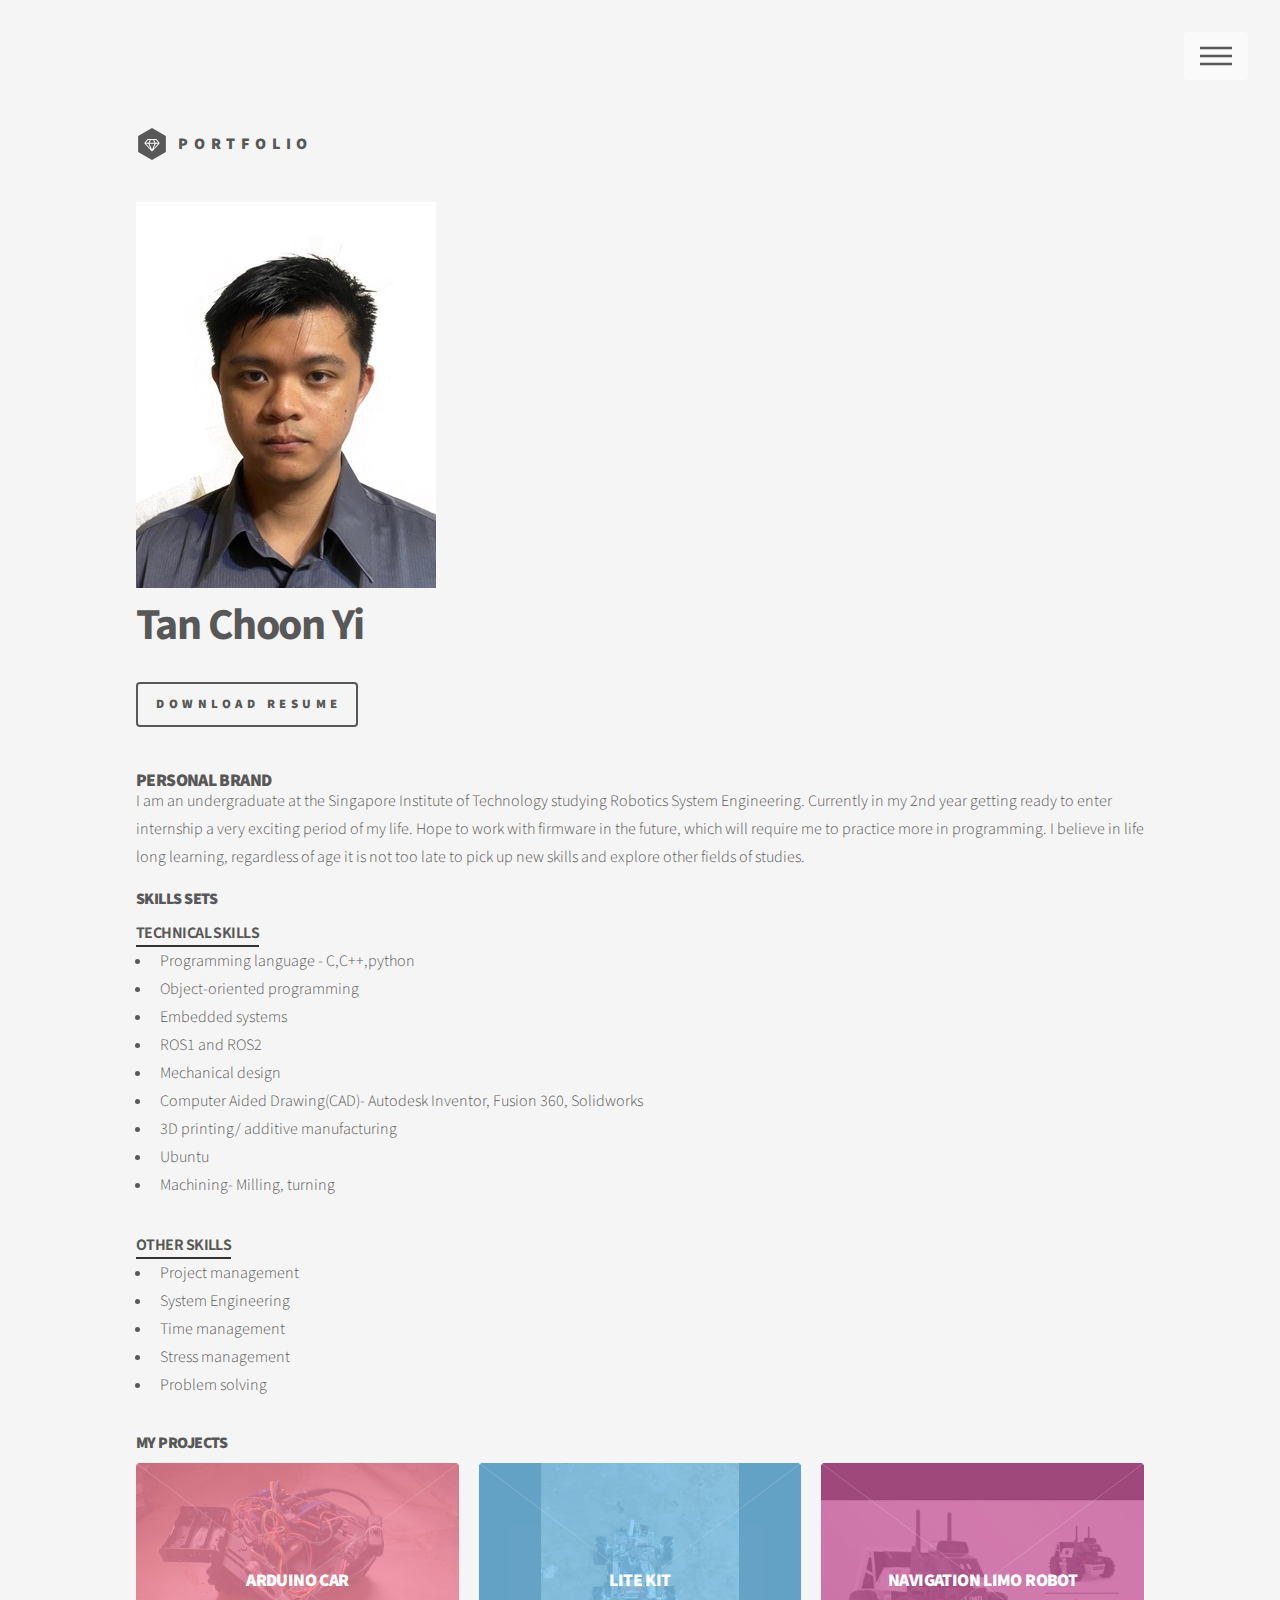
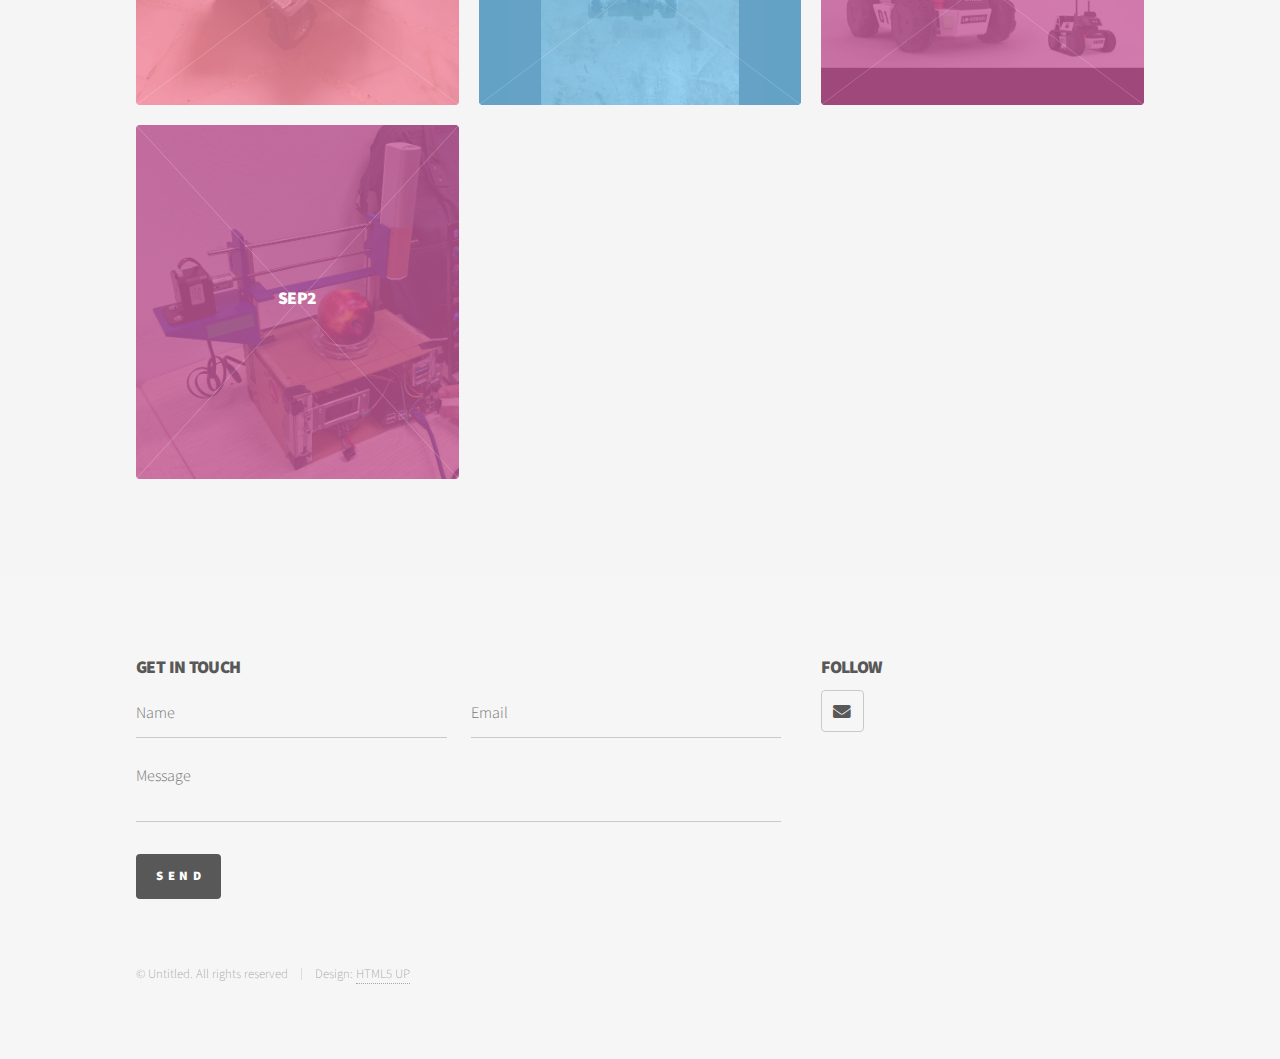
<file: index.html>
<!DOCTYPE HTML>
<!--
	Phantom by HTML5 UP
	html5up.net | @ajlkn
	Free for personal and commercial use under the CCA 3.0 license (html5up.net/license)
-->
<html>
	<head>
		<title>Phantom by HTML5 UP</title>
		<meta charset="utf-8" />
		<meta name="viewport" content="width=device-width, initial-scale=1, user-scalable=no" />
		<link rel="stylesheet" href="assets/css/main.css" />
		<noscript><link rel="stylesheet" href="assets/css/noscript.css" /></noscript>
	</head>
	<body class="is-preload">
		<!-- Wrapper -->
			<div id="wrapper">

				<!-- Header -->
					<header id="header">
						<div class="inner">

							<!-- Logo -->
								<a href="index.html" class="logo">
									<span class="symbol"><img src="images/logo.svg" alt="" /></span><span class="title">Portfolio</span>
								</a>

							<!-- Nav -->
								<nav>
									<ul>
										<li><a href="#menu">Menu</a></li>
									</ul>
								</nav>

						</div>
					</header>

				<!-- Menu -->
				<nav id="menu">
					<h2>Menu</h2>
					<ul>
						<li><a href="Arduino_car.html">Wireless remote-controlled Arduino car</a></li>
						<li><a href="lite_kit.html">lite kit</a></li>
						<li><a href="generic.html">Navigation Limo robot</a></li>
						<li><a href="elements.html">Elements</a></li>
					</ul>
				</nav>

				<!-- Main -->
					<div id="main">
						<div class="inner">
							<header>
								<!-- <img src="images/Linkedin_profile.jpg"alt="Profile Picture" class="profile-img" /> -->
								<span class="image.ok"></span><img src="images/Linkedin_profile.jpg" />
								<h1>Tan Choon Yi</h1>
								<p><a href="Document/Resume (2024_Latex-ver).pdf" download="ProjectReport.pdf" class="button">Download Resume</a></p>
								<h2>Personal brand</h2>
								<p>I am an undergraduate at the Singapore Institute of Technology studying Robotics System Engineering. Currently in my 2nd year getting ready to enter internship a very exciting period of my life. Hope to work with firmware in the future, which will require me to practice more in programming. I believe in life long learning, regardless of age it is not too late to pick up new skills and explore other fields of studies.</p>
								<p></p>
								</p>
							</header>
							<div class="row">
								<div class="col-10 col-12-medium">
									<h3>Skills sets</h3>
									<h4>Technical Skills</h4>
									<ul>
										<li>Programming language - C,C++,python</li>
										<li>Object-oriented programming</li>
										<li>Embedded systems</li>
										<li>ROS1 and ROS2</li>
										<li>Mechanical design</li>
										<li>Computer Aided Drawing(CAD)- Autodesk Inventor, Fusion 360, Solidworks</li>
										<li>3D printing/ additive manufacturing</li>
										<li>Ubuntu</li>
										<li>Machining- Milling, turning</li>
									</ul>
									<h4>Other Skills</h4>
									<ul>
										<li>Project management</li>
										<li>System Engineering</li>
										<li>Time management</li>
										<li>Stress management</li>
										<li>Problem solving</li>
									</ul>
								</div>
							</div>					
							<h3>My projects</h3>
							<section class="tiles">
								<article class="style1">
									<span class="image">
										<img src="images/Arduino.JPG" alt="" />
									</span>
									<a href="Arduino_car.html">
										<h2>Arduino car</h2>
										<div class="content">
										</div>
									</a>
								</article>
								<article class="style2">
									<span class="image">
										<img src="images/lite_kit_1.jpg" alt="" />
									</span>
									<a href="lite_kit.html">
										<h2>Lite Kit</h2>
										<div class="content">
										</div>
									</a>
								</article>
								<article class="style4">
									<span class="image">
										<img src="images/Limobot.png" alt="" />
									</span>
									<a href="generic.html">
										<h2>Navigation LIMO robot</h2>
										<div class="content">
										</div>
									</a>
								</article>
								<article class="style4">
									<span class="image">
										<img src="images/Rig_pic.jpg" alt="" />
									</span>
									<a href="System engineering project 2.html">
										<h2>SEP2</h2>
										<div class="content">
										</div>
									</a>
								</article>
							</section>
						</div>
					</div>

				<!-- Footer -->
					<footer id="footer">
						<div class="inner">
							<section>
								<h2>Get in touch</h2>
								<form method="post" action="#">
									<div class="fields">
										<div class="field half">
											<input type="text" name="name" id="name" placeholder="Name" />
										</div>
										<div class="field half">
											<input type="email" name="email" id="email" placeholder="Email" />
										</div>
										<div class="field">
											<textarea name="message" id="message" placeholder="Message"></textarea>
										</div>
									</div>
									<ul class="actions">
										<li><input type="submit" value="Send" class="primary" /></li>
									</ul>
								</form>
							</section>
							<section>
								<h2>Follow</h2>
								<ul class="icons">
									<!--<li><a href="https://github.com/Glaiden" class="icon brands style2 fa-github"><span class="label">GitHub</span></a></li>-->
									<li><a href="#" class="icon solid style2 fa-envelope"><span class="label">Email</span></a></li>
								</ul>
							</section>
							<ul class="copyright">
								<li>&copy; Untitled. All rights reserved</li><li>Design: <a href="http://html5up.net">HTML5 UP</a></li>
							</ul>
						</div>
					</footer>

			</div>

		<!-- Scripts -->
			<script src="assets/js/jquery.min.js"></script>
			<script src="assets/js/browser.min.js"></script>
			<script src="assets/js/breakpoints.min.js"></script>
			<script src="assets/js/util.js"></script>
			<script src="assets/js/main.js"></script>

	</body>
</html>
</file>
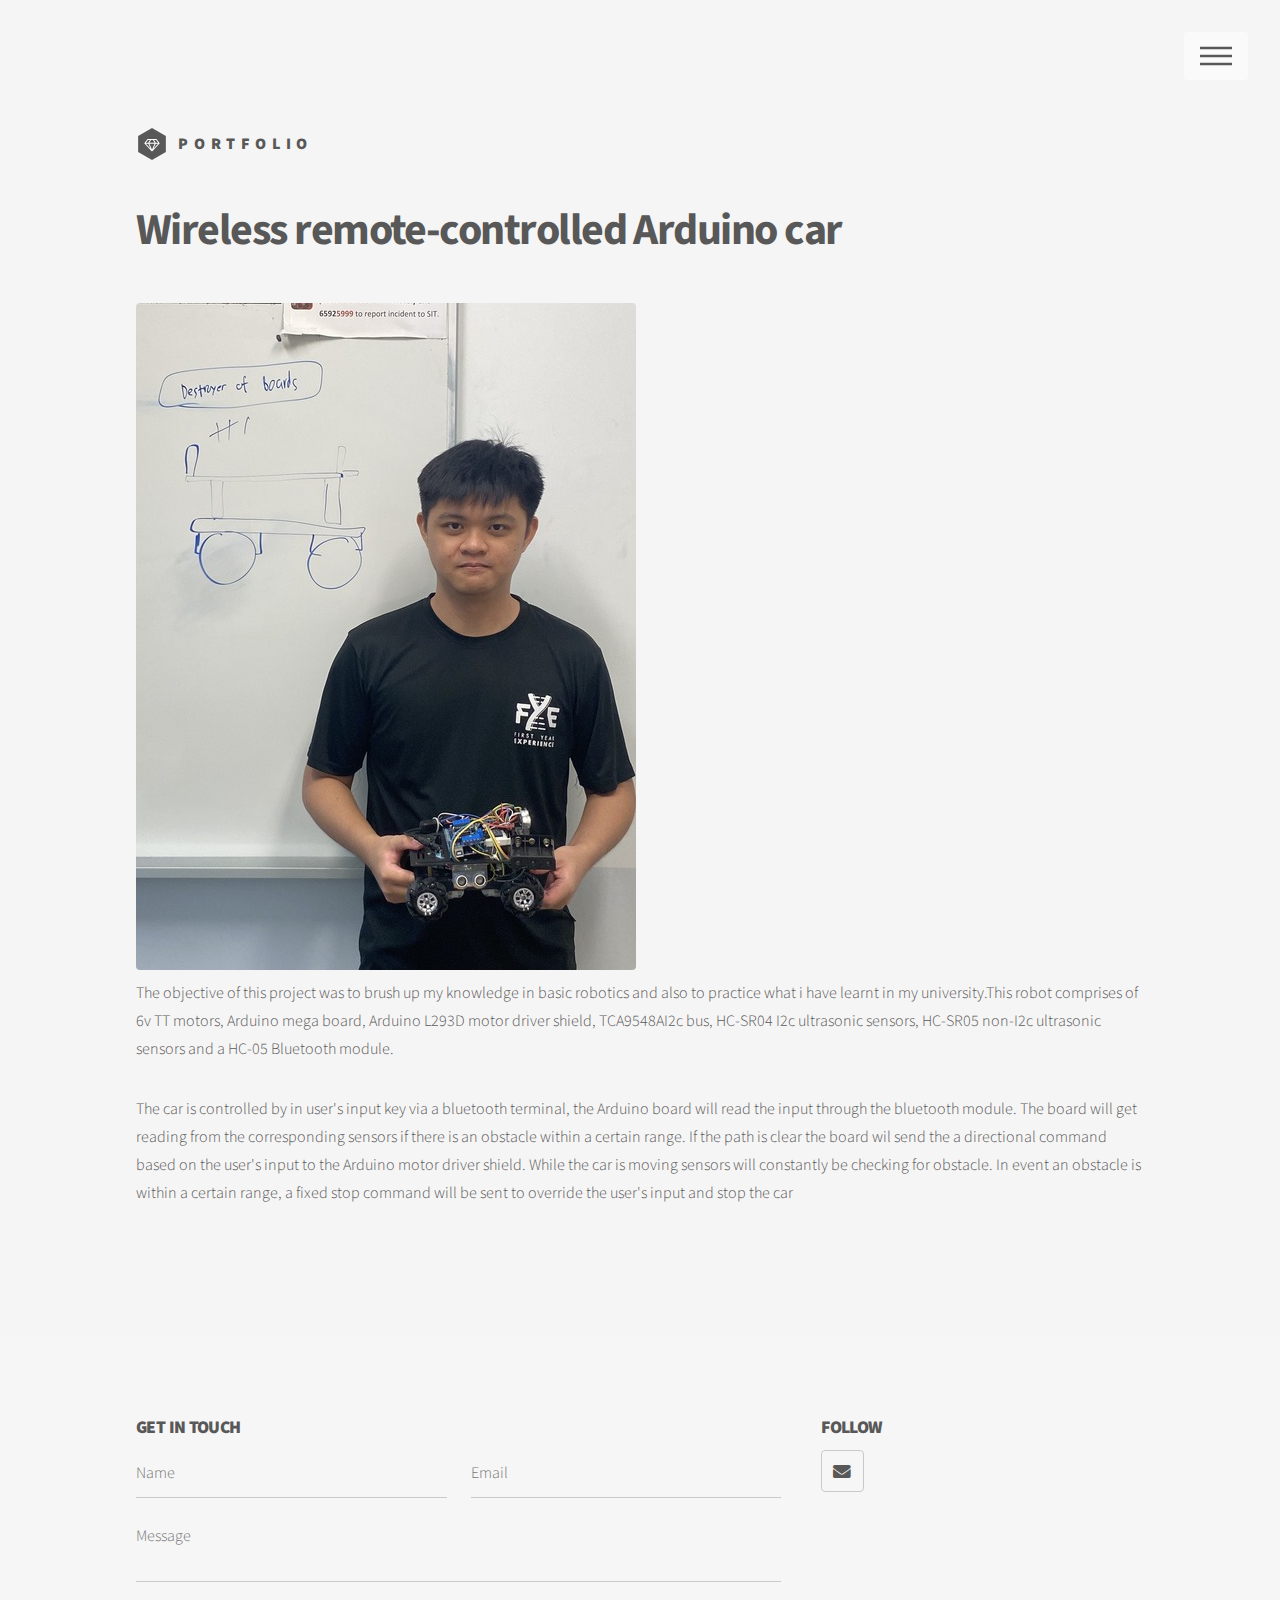
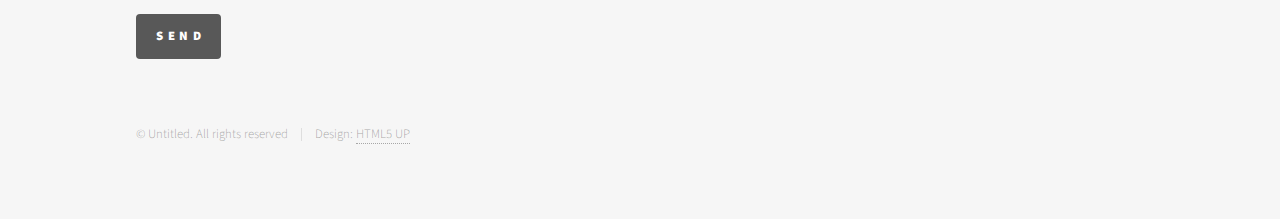
<file: Arduino_car.html>
<!DOCTYPE HTML>
<!--
	Phantom by HTML5 UP
	html5up.net | @ajlkn
	Free for personal and commercial use under the CCA 3.0 license (html5up.net/license)
-->
<html>
	<head>
		<title>Generic - Phantom by HTML5 UP</title>
		<meta charset="utf-8" />
		<meta name="viewport" content="width=device-width, initial-scale=1, user-scalable=no" />
		<link rel="stylesheet" href="assets/css/main.css" />
		<noscript><link rel="stylesheet" href="assets/css/noscript.css" /></noscript>
	</head>
	<body class="is-preload">
		<!-- Wrapper -->
			<div id="wrapper">

				<!-- Header -->
					<header id="header">
						<div class="inner">

							<!-- Logo -->
								<a href="index.html" class="logo">
									<span class="symbol"><img src="images/logo.svg" alt="" /></span><span class="title">Portfolio</span>
								</a>

							<!-- Nav -->
								<nav>
									<ul>
										<li><a href="#menu">Menu</a></li>
									</ul>
								</nav>

						</div>
					</header>

				<!-- Menu -->
					<nav id="menu">
						<h2>Menu</h2>
						<ul>
							<li><a href="index.html">Home</a></li> 
							<li><a href="lite_kit.html">lite kit</a></li>
							<li><a href="generic.html">Navigation Limo robot</a></li>
							<li><a href="System engineering project 2.html">SEP2</a></li>
							<li><a href="elements.html">Elements</a></li>
						</ul>
					</nav>

				<!-- Main -->
					<div id="main">
						<div class="inner">
							<h1>Wireless remote-controlled Arduino car</h1>
							<span class="image"><img src="images/Arduino_pic.jpg" alt="" /></span>
                            <p>The objective of this project was to brush up my knowledge in basic robotics and also to practice what i have learnt in my university.This robot comprises of 6v TT motors, Arduino mega board, Arduino L293D motor driver shield, TCA9548AI2c bus, HC-SR04 I2c ultrasonic sensors, HC-SR05 non-I2c ultrasonic sensors and a HC-05 Bluetooth module.</p>
                            <p>The car is controlled by in user's input key via a bluetooth terminal, the Arduino board will read the input through the bluetooth module. The board will get reading from the corresponding sensors if there is an obstacle within a certain range. If the path is clear the board wil send the a directional command based on the user's input to the Arduino motor driver shield. While the car is moving sensors will constantly be checking for obstacle. In event an obstacle is within a certain range, a fixed stop command will be sent to override the user's input and stop the car</p>
						</div>
					</div>

				<!-- Footer -->
					<footer id="footer">
						<div class="inner">
							<section>
								<h2>Get in touch</h2>
								<form method="post" action="#">
									<div class="fields">
										<div class="field half">
											<input type="text" name="name" id="name" placeholder="Name" />
										</div>
										<div class="field half">
											<input type="email" name="email" id="email" placeholder="Email" />
										</div>
										<div class="field">
											<textarea name="message" id="message" placeholder="Message"></textarea>
										</div>
									</div>
									<ul class="actions">
										<li><input type="submit" value="Send" class="primary" /></li>
									</ul>
								</form>
							</section>
							<section>
								<h2>Follow</h2>
								<ul class="icons">
									<!--<li><a href="https://github.com/Glaiden" class="icon brands style2 fa-github"><span class="label">GitHub</span></a></li>-->
									<li><a href="#" class="icon solid style2 fa-envelope"><span class="label">Email</span></a></li>
								</ul>
							</section>
							<ul class="copyright">
								<li>&copy; Untitled. All rights reserved</li><li>Design: <a href="http://html5up.net">HTML5 UP</a></li>
							</ul>
						</div>
					</footer>

			</div>

		<!-- Scripts -->
			<script src="assets/js/jquery.min.js"></script>
			<script src="assets/js/browser.min.js"></script>
			<script src="assets/js/breakpoints.min.js"></script>
			<script src="assets/js/util.js"></script>
			<script src="assets/js/main.js"></script>

	</body>
</html>
</file>
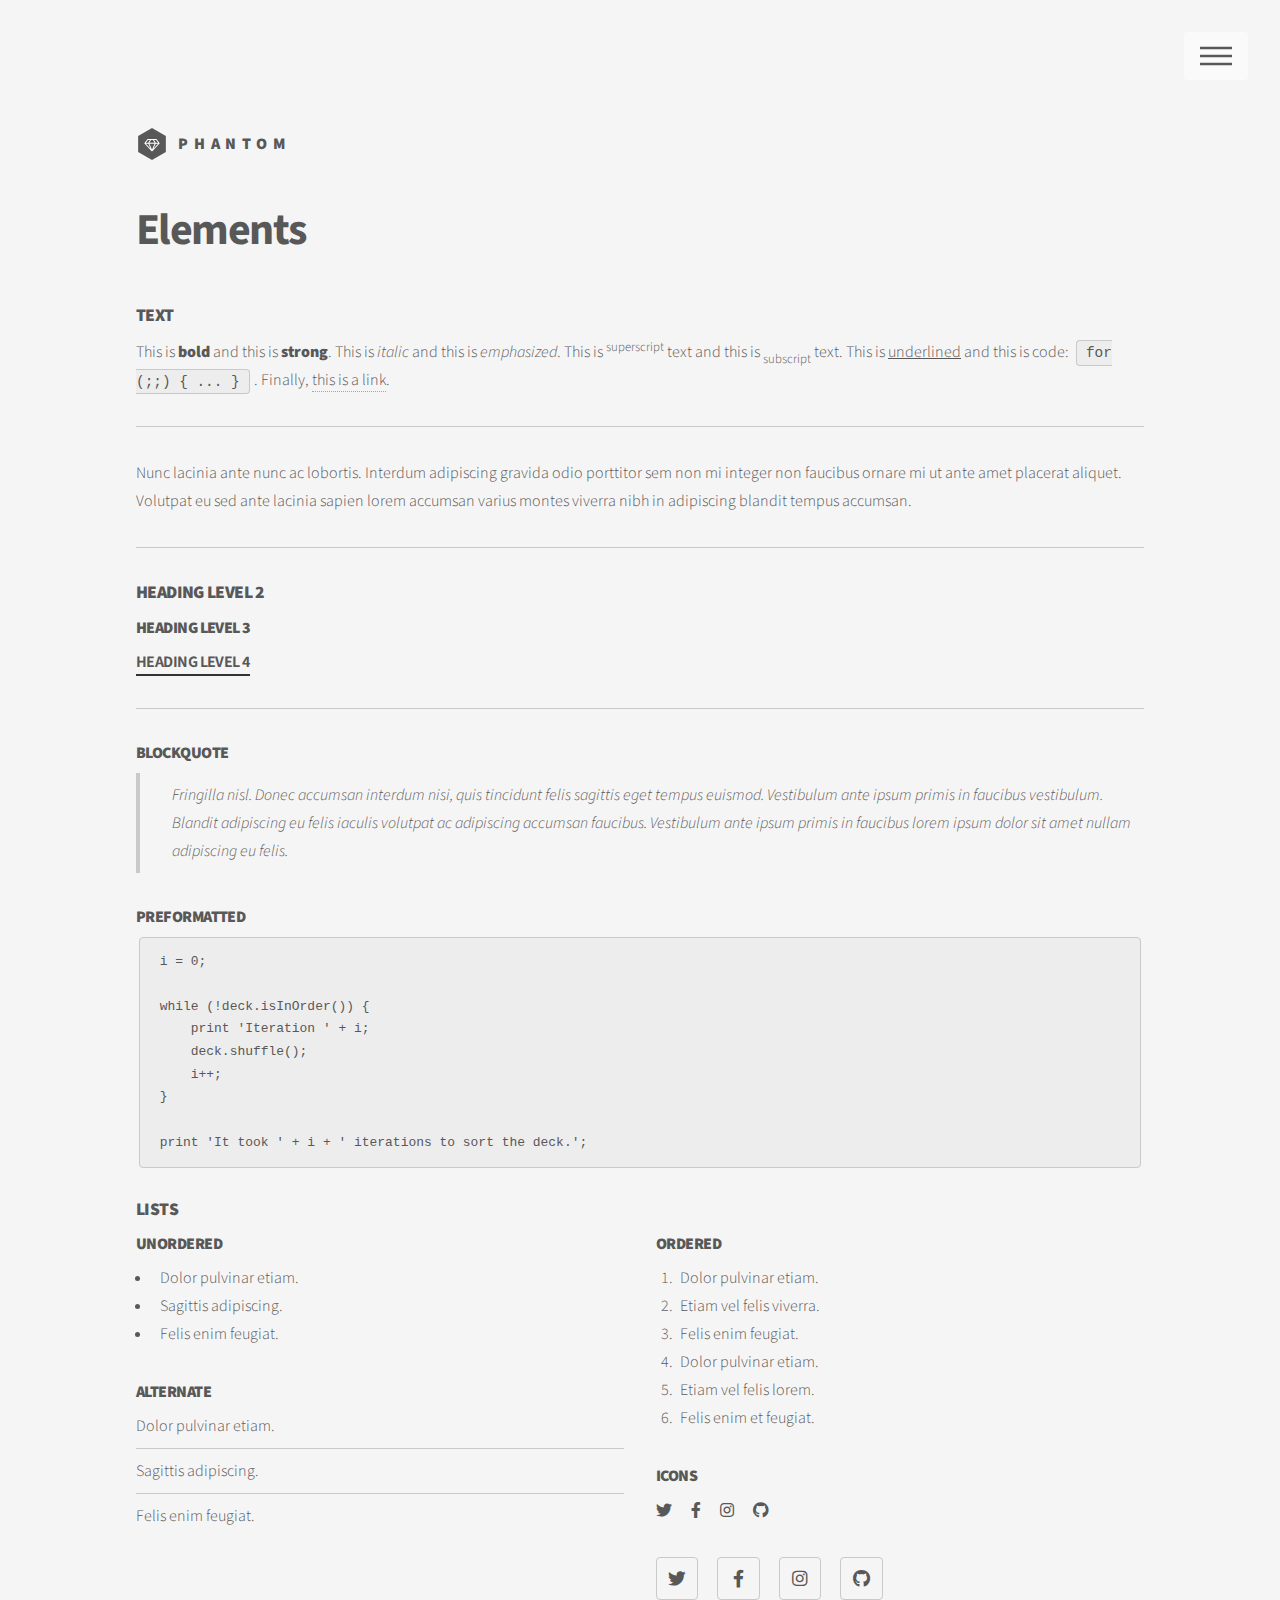
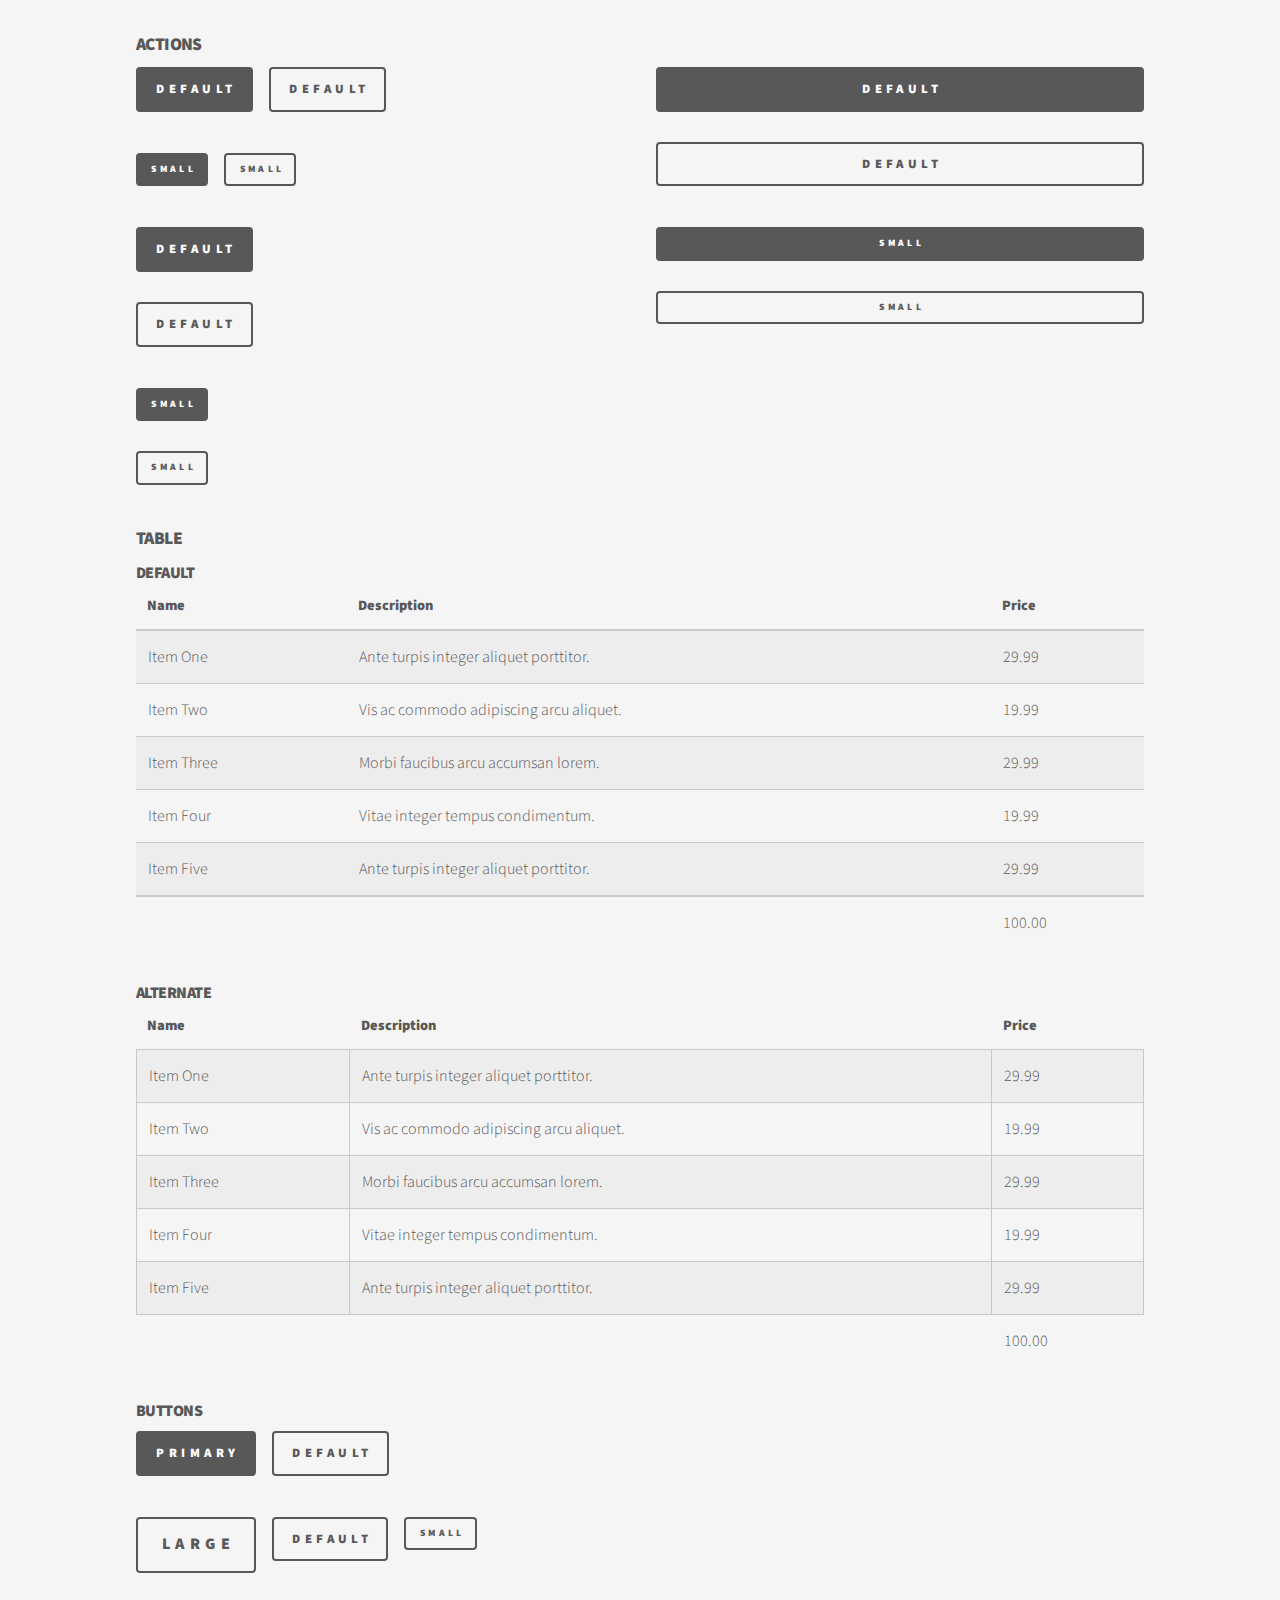
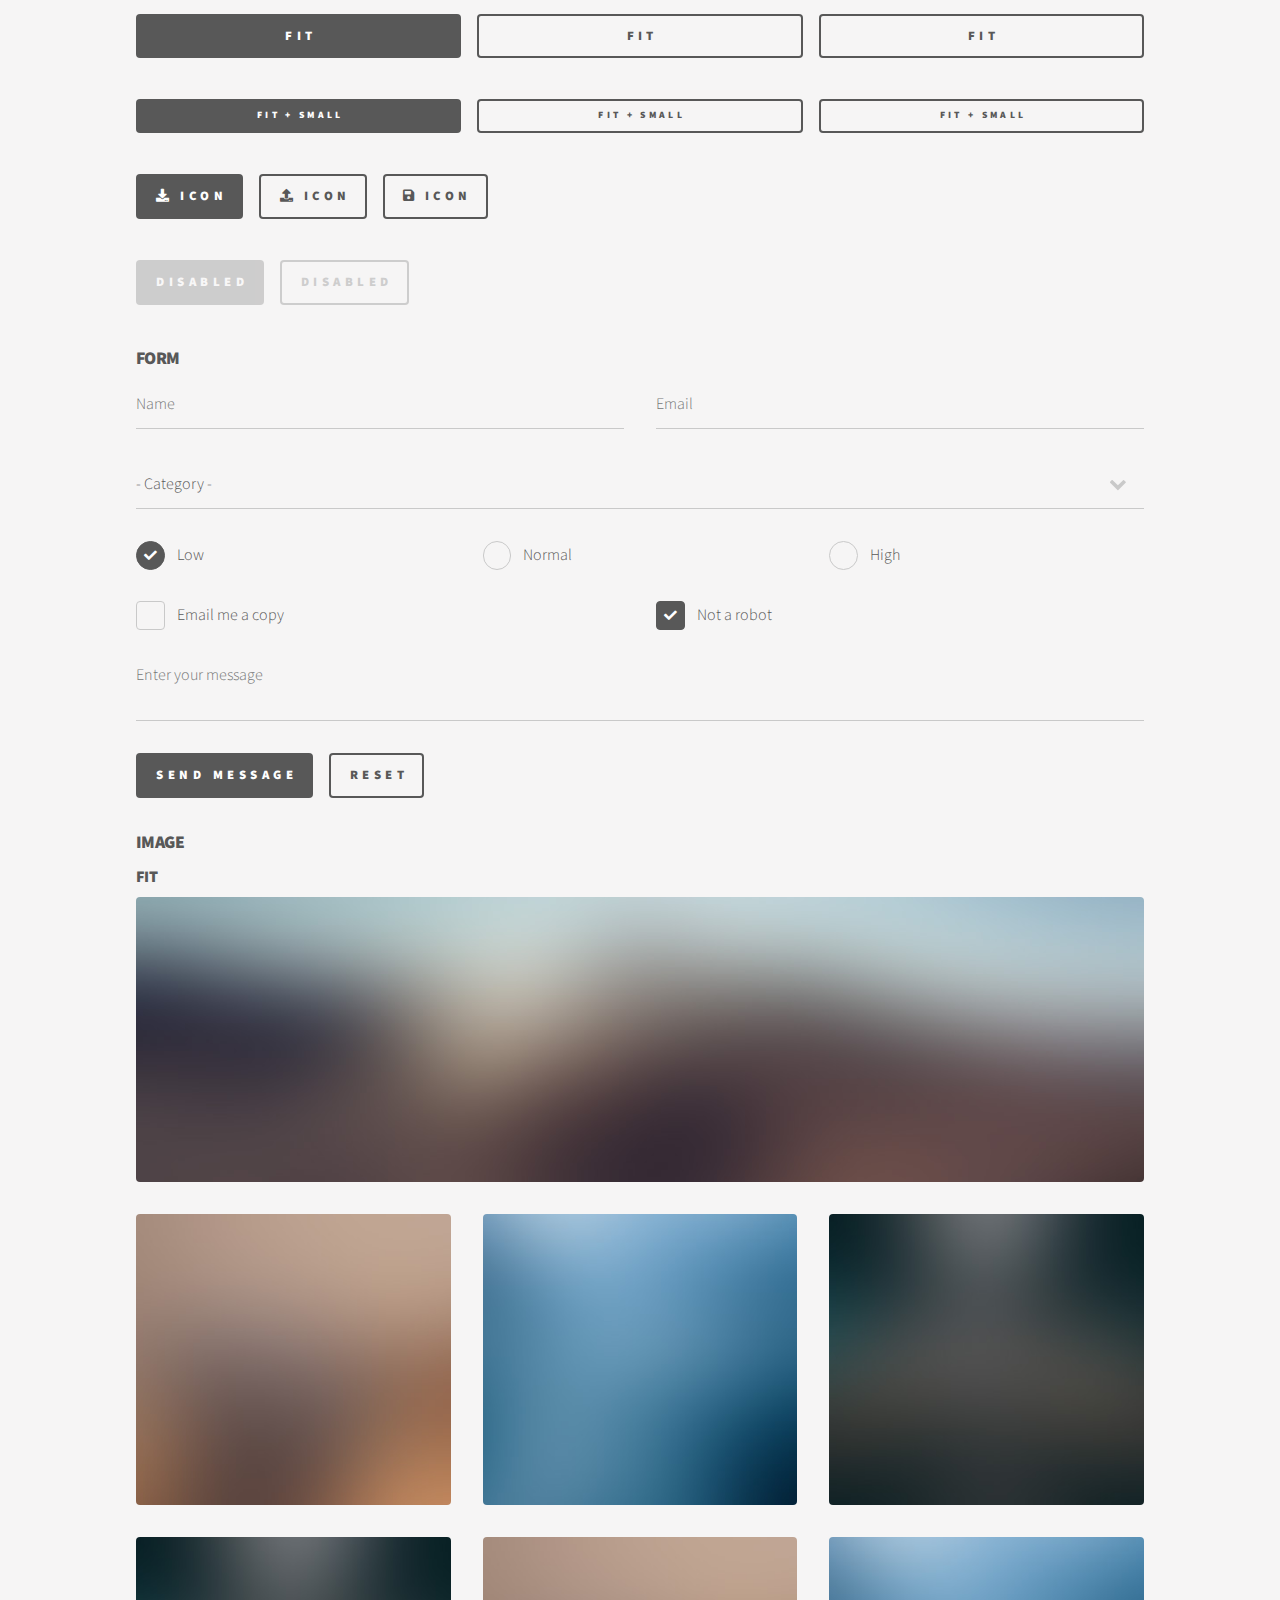
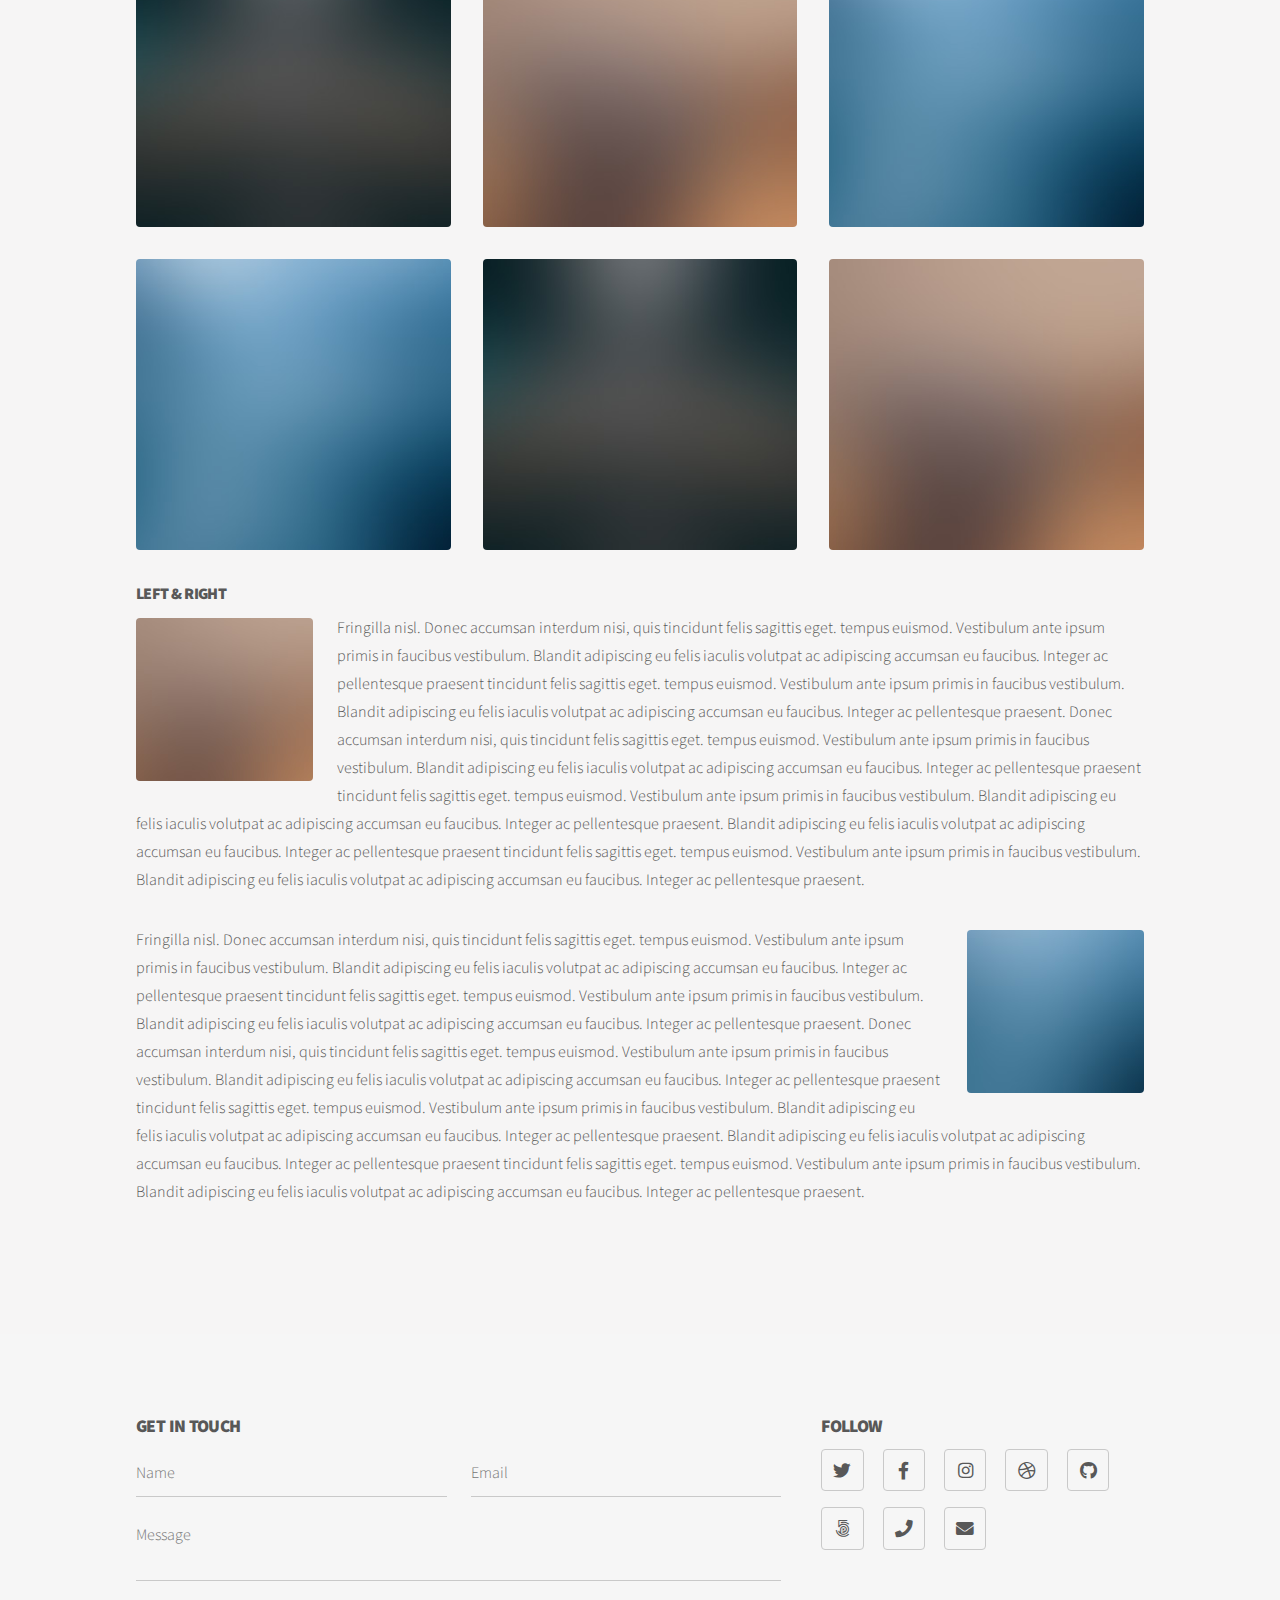
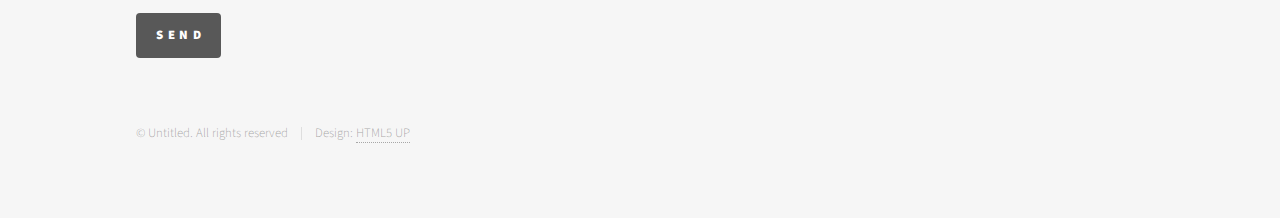
<file: elements.html>
<!DOCTYPE HTML>
<!--
	Phantom by HTML5 UP
	html5up.net | @ajlkn
	Free for personal and commercial use under the CCA 3.0 license (html5up.net/license)
-->
<html>
	<head>
		<title>Elements - Phantom by HTML5 UP</title>
		<meta charset="utf-8" />
		<meta name="viewport" content="width=device-width, initial-scale=1, user-scalable=no" />
		<link rel="stylesheet" href="assets/css/main.css" />
		<noscript><link rel="stylesheet" href="assets/css/noscript.css" /></noscript>
	</head>
	<body class="is-preload">
		<!-- Wrapper -->
			<div id="wrapper">

				<!-- Header -->
					<header id="header">
						<div class="inner">

							<!-- Logo -->
								<a href="index.html" class="logo">
									<span class="symbol"><img src="images/logo.svg" alt="" /></span><span class="title">Phantom</span>
								</a>

							<!-- Nav -->
								<nav>
									<ul>
										<li><a href="#menu">Menu</a></li>
									</ul>
								</nav>

						</div>
					</header>

				<!-- Menu -->
					<nav id="menu">
						<h2>Menu</h2>
						<ul>
							<li><a href="index.html">Home</a></li>
							<li><a href="generic.html">Ipsum veroeros</a></li>
							<li><a href="generic.html">Tempus etiam</a></li>
							<li><a href="generic.html">Consequat dolor</a></li>
							<li><a href="elements.html">Elements</a></li>
						</ul>
					</nav>

				<!-- Main -->
					<div id="main">
						<div class="inner">
							<h1>Elements</h1>

							<!-- Text -->
								<section>
									<h2>Text</h2>
									<p>This is <b>bold</b> and this is <strong>strong</strong>. This is <i>italic</i> and this is <em>emphasized</em>.
									This is <sup>superscript</sup> text and this is <sub>subscript</sub> text.
									This is <u>underlined</u> and this is code: <code>for (;;) { ... }</code>. Finally, <a href="#">this is a link</a>.</p>
									<hr />
									<p>Nunc lacinia ante nunc ac lobortis. Interdum adipiscing gravida odio porttitor sem non mi integer non faucibus ornare mi ut ante amet placerat aliquet. Volutpat eu sed ante lacinia sapien lorem accumsan varius montes viverra nibh in adipiscing blandit tempus accumsan.</p>
									<hr />
									<h2>Heading Level 2</h2>
									<h3>Heading Level 3</h3>
									<h4>Heading Level 4</h4>
									<hr />
									<h3>Blockquote</h3>
									<blockquote>Fringilla nisl. Donec accumsan interdum nisi, quis tincidunt felis sagittis eget tempus euismod. Vestibulum ante ipsum primis in faucibus vestibulum. Blandit adipiscing eu felis iaculis volutpat ac adipiscing accumsan faucibus. Vestibulum ante ipsum primis in faucibus lorem ipsum dolor sit amet nullam adipiscing eu felis.</blockquote>
									<h3>Preformatted</h3>
									<pre><code>i = 0;

while (!deck.isInOrder()) {
    print 'Iteration ' + i;
    deck.shuffle();
    i++;
}

print 'It took ' + i + ' iterations to sort the deck.';</code></pre>
								</section>

							<!-- Lists -->
								<section>
									<h2>Lists</h2>
									<div class="row">
										<div class="col-6 col-12-medium">
											<h3>Unordered</h3>
											<ul>
												<li>Dolor pulvinar etiam.</li>
												<li>Sagittis adipiscing.</li>
												<li>Felis enim feugiat.</li>
											</ul>
											<h3>Alternate</h3>
											<ul class="alt">
												<li>Dolor pulvinar etiam.</li>
												<li>Sagittis adipiscing.</li>
												<li>Felis enim feugiat.</li>
											</ul>
										</div>
										<div class="col-6 col-12-medium">
											<h3>Ordered</h3>
											<ol>
												<li>Dolor pulvinar etiam.</li>
												<li>Etiam vel felis viverra.</li>
												<li>Felis enim feugiat.</li>
												<li>Dolor pulvinar etiam.</li>
												<li>Etiam vel felis lorem.</li>
												<li>Felis enim et feugiat.</li>
											</ol>
											<h3>Icons</h3>
											<ul class="icons">
												<li><a href="#" class="icon brands style1 fa-twitter"><span class="label">Twitter</span></a></li>
												<li><a href="#" class="icon brands style1 fa-facebook-f"><span class="label">Facebook</span></a></li>
												<li><a href="#" class="icon brands style1 fa-instagram"><span class="label">Instagram</span></a></li>
												<li><a href="#" class="icon brands style1 fa-github"><span class="label">Github</span></a></li>
											</ul>
											<ul class="icons">
												<li><a href="#" class="icon brands style2 fa-twitter"><span class="label">Twitter</span></a></li>
												<li><a href="#" class="icon brands style2 fa-facebook-f"><span class="label">Facebook</span></a></li>
												<li><a href="#" class="icon brands style2 fa-instagram"><span class="label">Instagram</span></a></li>
												<li><a href="#" class="icon brands style2 fa-github"><span class="label">Github</span></a></li>
											</ul>
										</div>
									</div>
									<h2>Actions</h2>
									<div class="row">
										<div class="col-6 col-12-medium">
											<ul class="actions">
												<li><a href="#" class="button primary">Default</a></li>
												<li><a href="#" class="button">Default</a></li>
											</ul>
											<ul class="actions small">
												<li><a href="#" class="button primary small">Small</a></li>
												<li><a href="#" class="button small">Small</a></li>
											</ul>
											<ul class="actions stacked">
												<li><a href="#" class="button primary">Default</a></li>
												<li><a href="#" class="button">Default</a></li>
											</ul>
											<ul class="actions stacked">
												<li><a href="#" class="button primary small">Small</a></li>
												<li><a href="#" class="button small">Small</a></li>
											</ul>
										</div>
										<div class="col-6 col-12-medium">
											<ul class="actions stacked">
												<li><a href="#" class="button primary fit">Default</a></li>
												<li><a href="#" class="button fit">Default</a></li>
											</ul>
											<ul class="actions stacked">
												<li><a href="#" class="button primary small fit">Small</a></li>
												<li><a href="#" class="button small fit">Small</a></li>
											</ul>
										</div>
									</div>
								</section>

							<!-- Table -->
								<section>
									<h2>Table</h2>
									<h3>Default</h3>
									<div class="table-wrapper">
										<table>
											<thead>
												<tr>
													<th>Name</th>
													<th>Description</th>
													<th>Price</th>
												</tr>
											</thead>
											<tbody>
												<tr>
													<td>Item One</td>
													<td>Ante turpis integer aliquet porttitor.</td>
													<td>29.99</td>
												</tr>
												<tr>
													<td>Item Two</td>
													<td>Vis ac commodo adipiscing arcu aliquet.</td>
													<td>19.99</td>
												</tr>
												<tr>
													<td>Item Three</td>
													<td> Morbi faucibus arcu accumsan lorem.</td>
													<td>29.99</td>
												</tr>
												<tr>
													<td>Item Four</td>
													<td>Vitae integer tempus condimentum.</td>
													<td>19.99</td>
												</tr>
												<tr>
													<td>Item Five</td>
													<td>Ante turpis integer aliquet porttitor.</td>
													<td>29.99</td>
												</tr>
											</tbody>
											<tfoot>
												<tr>
													<td colspan="2"></td>
													<td>100.00</td>
												</tr>
											</tfoot>
										</table>
									</div>

									<h3>Alternate</h3>
									<div class="table-wrapper">
										<table class="alt">
											<thead>
												<tr>
													<th>Name</th>
													<th>Description</th>
													<th>Price</th>
												</tr>
											</thead>
											<tbody>
												<tr>
													<td>Item One</td>
													<td>Ante turpis integer aliquet porttitor.</td>
													<td>29.99</td>
												</tr>
												<tr>
													<td>Item Two</td>
													<td>Vis ac commodo adipiscing arcu aliquet.</td>
													<td>19.99</td>
												</tr>
												<tr>
													<td>Item Three</td>
													<td> Morbi faucibus arcu accumsan lorem.</td>
													<td>29.99</td>
												</tr>
												<tr>
													<td>Item Four</td>
													<td>Vitae integer tempus condimentum.</td>
													<td>19.99</td>
												</tr>
												<tr>
													<td>Item Five</td>
													<td>Ante turpis integer aliquet porttitor.</td>
													<td>29.99</td>
												</tr>
											</tbody>
											<tfoot>
												<tr>
													<td colspan="2"></td>
													<td>100.00</td>
												</tr>
											</tfoot>
										</table>
									</div>
								</section>

							<!-- Buttons -->
								<section>
									<h3>Buttons</h3>
									<ul class="actions">
										<li><a href="#" class="button primary">Primary</a></li>
										<li><a href="#" class="button">Default</a></li>
									</ul>
									<ul class="actions">
										<li><a href="#" class="button large">Large</a></li>
										<li><a href="#" class="button">Default</a></li>
										<li><a href="#" class="button small">Small</a></li>
									</ul>
									<ul class="actions fit">
										<li><a href="#" class="button primary fit">Fit</a></li>
										<li><a href="#" class="button fit">Fit</a></li>
										<li><a href="#" class="button fit">Fit</a></li>
									</ul>
									<ul class="actions fit small">
										<li><a href="#" class="button primary fit small">Fit + Small</a></li>
										<li><a href="#" class="button fit small">Fit + Small</a></li>
										<li><a href="#" class="button fit small">Fit + Small</a></li>
									</ul>
									<ul class="actions">
										<li><a href="#" class="button primary icon solid fa-download">Icon</a></li>
										<li><a href="#" class="button icon solid fa-upload">Icon</a></li>
										<li><a href="#" class="button icon solid fa-save">Icon</a></li>
									</ul>
									<ul class="actions">
										<li><span class="button primary disabled">Disabled</span></li>
										<li><span class="button disabled">Disabled</span></li>
									</ul>
								</section>

							<!-- Form -->
								<section>
									<h2>Form</h2>
									<form method="post" action="#">
										<div class="row gtr-uniform">
											<div class="col-6 col-12-xsmall">
												<input type="text" name="demo-name" id="demo-name" value="" placeholder="Name" />
											</div>
											<div class="col-6 col-12-xsmall">
												<input type="email" name="demo-email" id="demo-email" value="" placeholder="Email" />
											</div>
											<div class="col-12">
												<select name="demo-category" id="demo-category">
													<option value="">- Category -</option>
													<option value="1">Manufacturing</option>
													<option value="1">Shipping</option>
													<option value="1">Administration</option>
													<option value="1">Human Resources</option>
												</select>
											</div>
											<div class="col-4 col-12-small">
												<input type="radio" id="demo-priority-low" name="demo-priority" checked>
												<label for="demo-priority-low">Low</label>
											</div>
											<div class="col-4 col-12-small">
												<input type="radio" id="demo-priority-normal" name="demo-priority">
												<label for="demo-priority-normal">Normal</label>
											</div>
											<div class="col-4 col-12-small">
												<input type="radio" id="demo-priority-high" name="demo-priority">
												<label for="demo-priority-high">High</label>
											</div>
											<div class="col-6 col-12-small">
												<input type="checkbox" id="demo-copy" name="demo-copy">
												<label for="demo-copy">Email me a copy</label>
											</div>
											<div class="col-6 col-12-small">
												<input type="checkbox" id="demo-human" name="demo-human" checked>
												<label for="demo-human">Not a robot</label>
											</div>
											<div class="col-12">
												<textarea name="demo-message" id="demo-message" placeholder="Enter your message" rows="6"></textarea>
											</div>
											<div class="col-12">
												<ul class="actions">
													<li><input type="submit" value="Send Message" class="primary" /></li>
													<li><input type="reset" value="Reset" /></li>
												</ul>
											</div>
										</div>
									</form>
								</section>

							<!-- Image -->
								<section>
									<h2>Image</h2>
									<h3>Fit</h3>
									<div class="box alt">
										<div class="row gtr-uniform">
											<div class="col-12"><span class="image fit"><img src="images/pic13.jpg" alt="" /></span></div>
											<div class="col-4"><span class="image fit"><img src="images/pic01.jpg" alt="" /></span></div>
											<div class="col-4"><span class="image fit"><img src="images/pic02.jpg" alt="" /></span></div>
											<div class="col-4"><span class="image fit"><img src="images/pic03.jpg" alt="" /></span></div>
											<div class="col-4"><span class="image fit"><img src="images/pic03.jpg" alt="" /></span></div>
											<div class="col-4"><span class="image fit"><img src="images/pic01.jpg" alt="" /></span></div>
											<div class="col-4"><span class="image fit"><img src="images/pic02.jpg" alt="" /></span></div>
											<div class="col-4"><span class="image fit"><img src="images/pic02.jpg" alt="" /></span></div>
											<div class="col-4"><span class="image fit"><img src="images/pic03.jpg" alt="" /></span></div>
											<div class="col-4"><span class="image fit"><img src="images/pic01.jpg" alt="" /></span></div>
										</div>
									</div>
									<h3>Left &amp; Right</h3>
									<p><span class="image left"><img src="images/pic14.jpg" alt="" /></span>Fringilla nisl. Donec accumsan interdum nisi, quis tincidunt felis sagittis eget. tempus euismod. Vestibulum ante ipsum primis in faucibus vestibulum. Blandit adipiscing eu felis iaculis volutpat ac adipiscing accumsan eu faucibus. Integer ac pellentesque praesent tincidunt felis sagittis eget. tempus euismod. Vestibulum ante ipsum primis in faucibus vestibulum. Blandit adipiscing eu felis iaculis volutpat ac adipiscing accumsan eu faucibus. Integer ac pellentesque praesent. Donec accumsan interdum nisi, quis tincidunt felis sagittis eget. tempus euismod. Vestibulum ante ipsum primis in faucibus vestibulum. Blandit adipiscing eu felis iaculis volutpat ac adipiscing accumsan eu faucibus. Integer ac pellentesque praesent tincidunt felis sagittis eget. tempus euismod. Vestibulum ante ipsum primis in faucibus vestibulum. Blandit adipiscing eu felis iaculis volutpat ac adipiscing accumsan eu faucibus. Integer ac pellentesque praesent. Blandit adipiscing eu felis iaculis volutpat ac adipiscing accumsan eu faucibus. Integer ac pellentesque praesent tincidunt felis sagittis eget. tempus euismod. Vestibulum ante ipsum primis in faucibus vestibulum. Blandit adipiscing eu felis iaculis volutpat ac adipiscing accumsan eu faucibus. Integer ac pellentesque praesent.</p>
									<p><span class="image right"><img src="images/pic15.jpg" alt="" /></span>Fringilla nisl. Donec accumsan interdum nisi, quis tincidunt felis sagittis eget. tempus euismod. Vestibulum ante ipsum primis in faucibus vestibulum. Blandit adipiscing eu felis iaculis volutpat ac adipiscing accumsan eu faucibus. Integer ac pellentesque praesent tincidunt felis sagittis eget. tempus euismod. Vestibulum ante ipsum primis in faucibus vestibulum. Blandit adipiscing eu felis iaculis volutpat ac adipiscing accumsan eu faucibus. Integer ac pellentesque praesent. Donec accumsan interdum nisi, quis tincidunt felis sagittis eget. tempus euismod. Vestibulum ante ipsum primis in faucibus vestibulum. Blandit adipiscing eu felis iaculis volutpat ac adipiscing accumsan eu faucibus. Integer ac pellentesque praesent tincidunt felis sagittis eget. tempus euismod. Vestibulum ante ipsum primis in faucibus vestibulum. Blandit adipiscing eu felis iaculis volutpat ac adipiscing accumsan eu faucibus. Integer ac pellentesque praesent. Blandit adipiscing eu felis iaculis volutpat ac adipiscing accumsan eu faucibus. Integer ac pellentesque praesent tincidunt felis sagittis eget. tempus euismod. Vestibulum ante ipsum primis in faucibus vestibulum. Blandit adipiscing eu felis iaculis volutpat ac adipiscing accumsan eu faucibus. Integer ac pellentesque praesent.</p>
								</section>

						</div>
					</div>

				<!-- Footer -->
					<footer id="footer">
						<div class="inner">
							<section>
								<h2>Get in touch</h2>
								<form method="post" action="#">
									<div class="fields">
										<div class="field half">
											<input type="text" name="name" id="name" placeholder="Name" />
										</div>
										<div class="field half">
											<input type="email" name="email" id="email" placeholder="Email" />
										</div>
										<div class="field">
											<textarea name="message" id="message" placeholder="Message"></textarea>
										</div>
									</div>
									<ul class="actions">
										<li><input type="submit" value="Send" class="primary" /></li>
									</ul>
								</form>
							</section>
							<section>
								<h2>Follow</h2>
								<ul class="icons">
									<li><a href="#" class="icon brands style2 fa-twitter"><span class="label">Twitter</span></a></li>
									<li><a href="#" class="icon brands style2 fa-facebook-f"><span class="label">Facebook</span></a></li>
									<li><a href="#" class="icon brands style2 fa-instagram"><span class="label">Instagram</span></a></li>
									<li><a href="#" class="icon brands style2 fa-dribbble"><span class="label">Dribbble</span></a></li>
									<li><a href="#" class="icon brands style2 fa-github"><span class="label">GitHub</span></a></li>
									<li><a href="#" class="icon brands style2 fa-500px"><span class="label">500px</span></a></li>
									<li><a href="#" class="icon solid style2 fa-phone"><span class="label">Phone</span></a></li>
									<li><a href="#" class="icon solid style2 fa-envelope"><span class="label">Email</span></a></li>
								</ul>
							</section>
							<ul class="copyright">
								<li>&copy; Untitled. All rights reserved</li><li>Design: <a href="http://html5up.net">HTML5 UP</a></li>
							</ul>
						</div>
					</footer>

			</div>

		<!-- Scripts -->
			<script src="assets/js/jquery.min.js"></script>
			<script src="assets/js/browser.min.js"></script>
			<script src="assets/js/breakpoints.min.js"></script>
			<script src="assets/js/util.js"></script>
			<script src="assets/js/main.js"></script>

	</body>
</html>
</file>
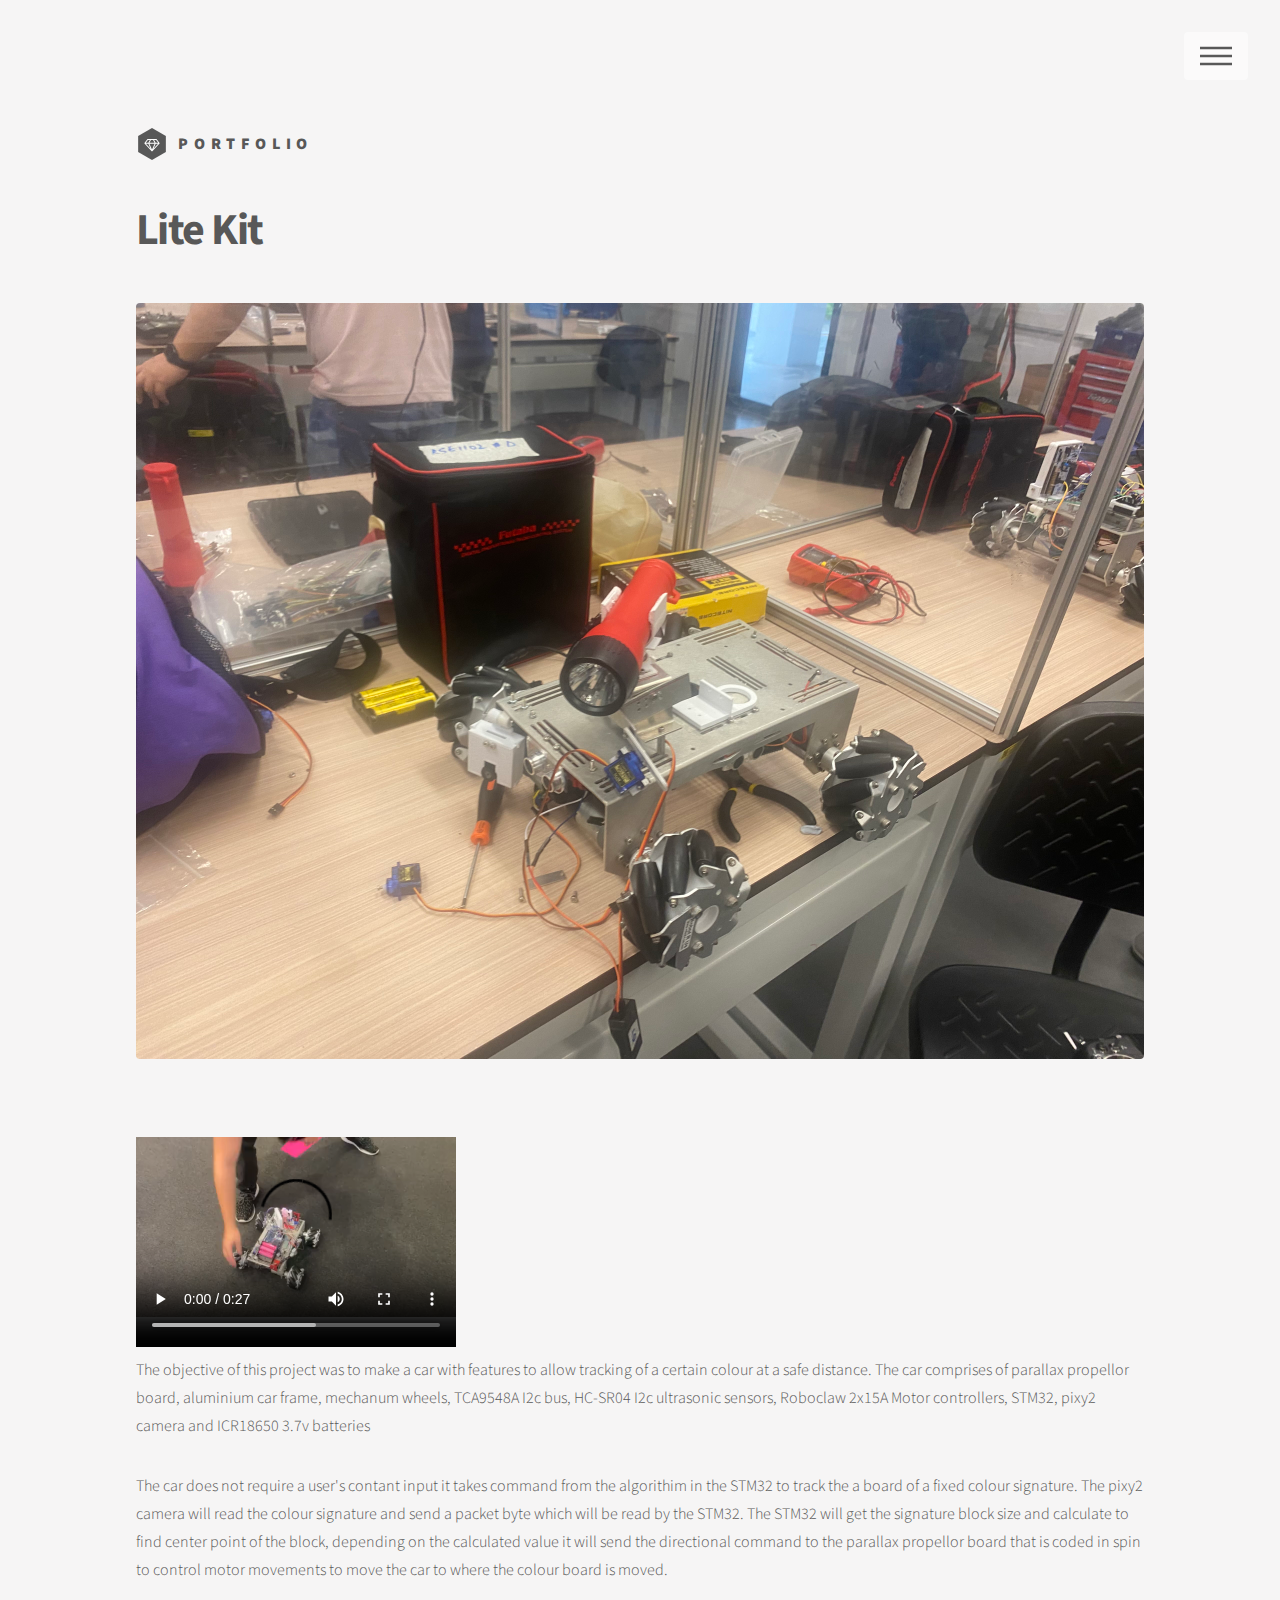
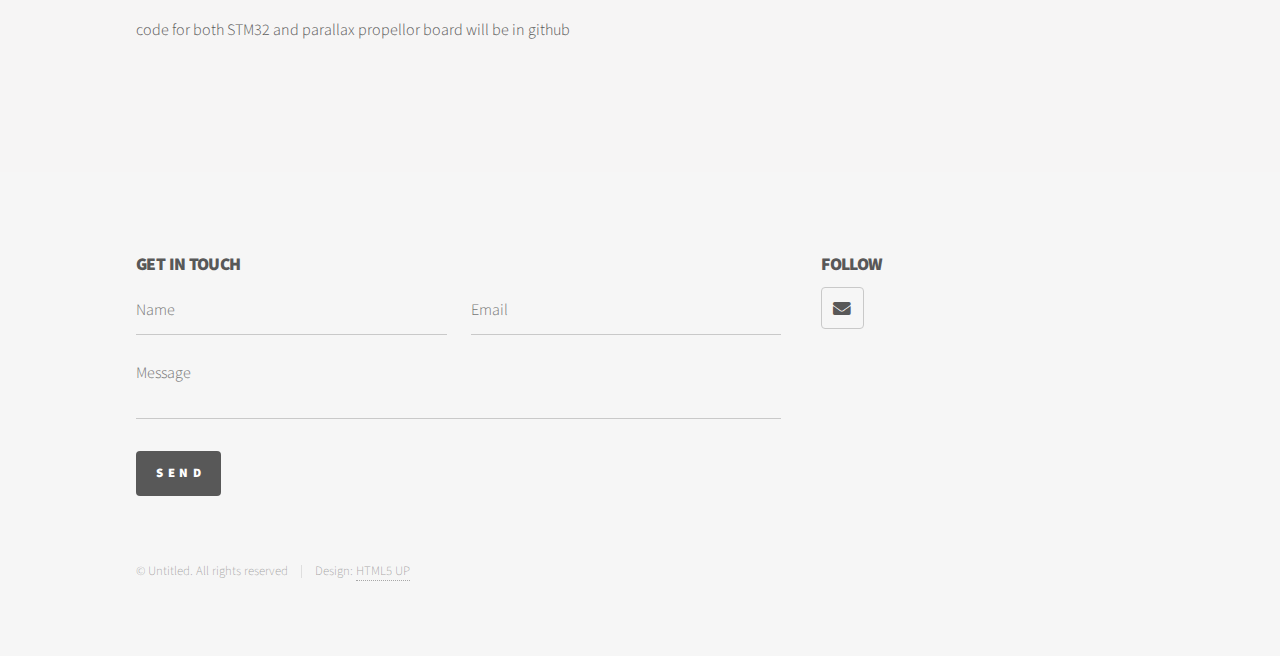
<file: lite_kit.html>
<!DOCTYPE HTML>
<!--
	Phantom by HTML5 UP
	html5up.net | @ajlkn
	Free for personal and commercial use under the CCA 3.0 license (html5up.net/license)
-->
<html>
	<head>
		<title>Generic - Phantom by HTML5 UP</title>
		<meta charset="utf-8" />
		<meta name="viewport" content="width=device-width, initial-scale=1, user-scalable=no" />
		<link rel="stylesheet" href="assets/css/main.css" />
		<noscript><link rel="stylesheet" href="assets/css/noscript.css" /></noscript>
	</head>
	<body class="is-preload">
		<!-- Wrapper -->
			<div id="wrapper">

				<!-- Header -->
					<header id="header">
						<div class="inner">

							<!-- Logo -->
								<a href="index.html" class="logo">
									<span class="symbol"><img src="images/logo.svg" alt="" /></span><span class="title">Portfolio</span>
								</a>

							<!-- Nav -->
								<nav>
									<ul>
										<li><a href="#menu">Menu</a></li>
									</ul>
								</nav>

						</div>
					</header>

				<!-- Menu -->
					<nav id="menu">
						<h2>Menu</h2>
						<ul>
							<li><a href="index.html">Home</a></li>
							<li><a href="Arduino_car.html">Wireless remote-controlled Arduino car</a></li>
							<li><a href="generic.html">Navigation limo robot</a></li>
							<li><a href="elements.html">Elements</a></li>
						</ul>
					</nav>

				<!-- Main -->
					<div id="main">
						<div class="inner">
							<h1>Lite Kit</h1>
							<span class="image main"><img src="images/IMG_9045.JPG" alt="" /></span>
                            <video width="320" height="240" controls>
                                <source src="video/Litekit.mp4" type=video/mp4>
                            </video>
							<p>The objective of this project was to make a car with features to allow tracking of a certain colour at a safe distance. The car comprises of parallax propellor board, aluminium car frame, mechanum wheels, TCA9548A I2c bus, HC-SR04 I2c ultrasonic sensors, Roboclaw 2x15A Motor controllers, STM32, pixy2 camera and ICR18650 3.7v batteries</p>
                            <p>The car does not require a user's contant input it takes command from the algorithim in the STM32 to track the a board of a fixed colour signature. The pixy2 camera will read the colour signature and send a packet byte which will be read by the STM32. The STM32 will get the signature block size and calculate to find center point of the block, depending on the calculated value it will send the directional command to the parallax propellor board that is coded in spin to control motor movements to move the car to where the colour board is moved.</p>
                            <p>code for both STM32 and parallax propellor board will be in github</p>
						</div>
					</div>

				<!-- Footer -->
					<footer id="footer">
						<div class="inner">
							<section>
								<h2>Get in touch</h2>
								<form method="post" action="#">
									<div class="fields">
										<div class="field half">
											<input type="text" name="name" id="name" placeholder="Name" />
										</div>
										<div class="field half">
											<input type="email" name="email" id="email" placeholder="Email" />
										</div>
										<div class="field">
											<textarea name="message" id="message" placeholder="Message"></textarea>
										</div>
									</div>
									<ul class="actions">
										<li><input type="submit" value="Send" class="primary" /></li>
									</ul>
								</form>
							</section>
							<section>
								<h2>Follow</h2>
								<ul class="icons">
									<!--<li><a href="https://github.com/Glaiden" class="icon brands style2 fa-github"><span class="label">GitHub</span></a></li>-->
									<li><a href="#" class="icon solid style2 fa-envelope"><span class="label">Email</span></a></li>
								</ul>
							</section>
							<ul class="copyright">
								<li>&copy; Untitled. All rights reserved</li><li>Design: <a href="http://html5up.net">HTML5 UP</a></li>
							</ul>
						</div>
					</footer>

			</div>

		<!-- Scripts -->
			<script src="assets/js/jquery.min.js"></script>
			<script src="assets/js/browser.min.js"></script>
			<script src="assets/js/breakpoints.min.js"></script>
			<script src="assets/js/util.js"></script>
			<script src="assets/js/main.js"></script>

	</body>
</html>
</file>
<file: assets/css/noscript.css>
/*
	Phantom by HTML5 UP
	html5up.net | @ajlkn
	Free for personal and commercial use under the CCA 3.0 license (html5up.net/license)
*/

/* Tiles */

	body.is-preload .tiles article {
		-moz-transform: none;
		-webkit-transform: none;
		-ms-transform: none;
		transform: none;
		opacity: 1;
	}
</file>
<file: assets/css/main.css>
@import url(fontawesome-all.min.css);
@import url("https://fonts.googleapis.com/css?family=Source+Sans+Pro:300,700,900");

/*
	Phantom by HTML5 UP
	html5up.net | @ajlkn
	Free for personal and commercial use under the CCA 3.0 license (html5up.net/license)
*/

html, body, div, span, applet, object,
iframe, h1, h2, h3, h4, h5, h6, p, blockquote,
pre, a, abbr, acronym, address, big, cite,
code, del, dfn, em, img, ins, kbd, q, s, samp,
small, strike, strong, sub, sup, tt, var, b,
u, i, center, dl, dt, dd, ol, ul, li, fieldset,
form, label, legend, table, caption, tbody,
tfoot, thead, tr, th, td, article, aside,
canvas, details, embed, figure, figcaption,
footer, header, hgroup, menu, nav, output, ruby,
section, summary, time, mark, audio, video {
	margin: 0;
	padding: 0;
	border: 0;
	font-size: 100%;
	font: inherit;
	vertical-align: baseline;}

article, aside, details, figcaption, figure,
footer, header, hgroup, menu, nav, section {
	display: block;}

body {
	line-height: 1;
}

ol, ul {
	list-style: none;
}

blockquote, q {
	quotes: none;
}

	blockquote:before, blockquote:after, q:before, q:after {
		content: '';
		content: none;
	}

table {
	border-collapse: collapse;
	border-spacing: 0;
}

body {
	-webkit-text-size-adjust: none;
}

mark {
	background-color: transparent;
	color: inherit;
}

input::-moz-focus-inner {
	border: 0;
	padding: 0;
}

input, select, textarea {
	-moz-appearance: none;
	-webkit-appearance: none;
	-ms-appearance: none;
	appearance: none;
}

/* Basic */

	@-ms-viewport {
		width: device-width;
	}

	body {
		-ms-overflow-style: scrollbar;
	}

	@media screen and (max-width: 480px) {

		html, body {
			min-width: 320px;
		}

	}

	html {
		box-sizing: border-box;
	}

	*, *:before, *:after {
		box-sizing: inherit;
	}

	body {
		background: #F6F5F5;
	}

		body.is-preload *, body.is-preload *:before, body.is-preload *:after {
			-moz-animation: none !important;
			-webkit-animation: none !important;
			-ms-animation: none !important;
			animation: none !important;
			-moz-transition: none !important;
			-webkit-transition: none !important;
			-ms-transition: none !important;
			transition: none !important;
		}

/* Type */

	body, input, select, textarea {
		color: #585858;
		font-family: "Source Sans Pro", Helvetica, sans-serif;
		font-size: 16pt;
		font-weight: 300;
		line-height: 1.75;
	}

		@media screen and (max-width: 1680px) {

			body, input, select, textarea {
				font-size: 14pt;
			}

		}

		@media screen and (max-width: 1280px) {

			body, input, select, textarea {
				font-size: 12pt;
			}

		}

	a {
		-moz-transition: border-bottom-color 0.2s ease, color 0.2s ease;
		-webkit-transition: border-bottom-color 0.2s ease, color 0.2s ease;
		-ms-transition: border-bottom-color 0.2s ease, color 0.2s ease;
		transition: border-bottom-color 0.2s ease, color 0.2s ease;
		text-decoration: none;
		color: #585858;
		border-bottom: dotted 1px rgba(88, 88, 88, 0.5);
	}

		a:hover {
			border-bottom-color: transparent;
			color: #f2849e !important;
		}

	strong, b {
		font-weight: 900;
	}

	em, i {
		font-style: italic;
	}

	p {
		margin: 0 0 2em 0;
	}

	h1 {
		font-size: 2.75em;
		font-weight: 700;
		line-height: 1.3;
		margin: 0 0 1em 0;
		letter-spacing: -0.035em;
	}

		h1 a {
			color: inherit;
		}

		@media screen and (max-width: 736px) {

			h1 {
				font-size: 2em;
				margin: 0 0 1em 0;
			}

		}

		@media screen and (max-width: 360px) {

			h1 {
				font-size: 1.75em;
			}

		}

	h2, h6 {
		font-weight: 900;
		line-height: 1.5;
		margin: 0 0 0.5em 0;
		text-transform: uppercase;
		letter-spacing: -0.035em;

	}
	h5 {
		font-weight: 900;
		line-height: 1.5;
		margin: 0 0 0.5em 0;
		text-transform: uppercase;
		letter-spacing: -0.035em;

	}
	h4 {
		font-weight: 650;
		line-height: 1.5;
		margin: 0 0 0em 0;
		text-transform: uppercase;
		letter-spacing: -0.035em;
		display: inline-block; /* Make underline only as wide as the text */
		border-bottom: 2px solid #333; /* Add underline */
	}

	h3 {
		font-weight: 900;
		line-height: 1.5;
		margin: 0 0 0.5em 0;
		text-transform: uppercase;
		letter-spacing: -0.035em;

	}

		h2 a, h3 a, h4 a, h5 a, h6 a {
			color: inherit;
		}

	h2 {
		font-size: 1.1em;
	}

	h3 {
		font-size: 1em;
	}

	h4 {
		font-size: 1em;
	}

	h5 {
		font-size: 1.5em;
	}

	h6 {
		font-size: 0.8em;
	}

	@media screen and (max-width: 980px) {

		h1 br, h2 br, h3 br, h4 br, h5 br, h6 br {
			display: none;
		}

	}

	@media screen and (max-width: 736px) {

		h2 {
			font-size: 1em;
		}

		h3 {
			font-size: 0.8em;
		}

	}

	sub {
		font-size: 0.8em;
		position: relative;
		top: 0.5em;
	}

	sup {
		font-size: 0.8em;
		position: relative;
		top: -0.5em;
	}

	blockquote {
		border-left: solid 4px #c9c9c9;
		font-style: italic;
		margin: 0 0 2em 0;
		padding: 0.5em 0 0.5em 2em;
	}

	code {
		background: rgba(144, 144, 144, 0.075);
		border-radius: 4px;
		border: solid 1px #c9c9c9;
		font-family: "Courier New", monospace;
		font-size: 0.9em;
		margin: 0 0.25em;
		padding: 0.25em 0.65em;
	}

	pre {
		-webkit-overflow-scrolling: touch;
		font-family: "Courier New", monospace;
		font-size: 0.9em;
		margin: 0 0 2em 0;
	}

		pre code {
			display: block;
			line-height: 1.75;
			padding: 1em 1.5em;
			overflow-x: auto;
		}

	hr {
		border: 0;
		border-bottom: solid 1px #c9c9c9;
		margin: 2em 0;
	}

		hr.major {
			margin: 3em 0;
		}
			
	.align-left {
		text-align: left;
	}

	.align-center {
		text-align: center;
	}

	.align-right {
		text-align: right;
	}

/* Row */

	.row {
		display: flex;
		flex-wrap: wrap;
		box-sizing: border-box;
		align-items: stretch;
	}

		.row > * {
			box-sizing: border-box;
		}

		.row.gtr-uniform > * > :last-child {
			margin-bottom: 0;
		}

		.row.aln-left {
			justify-content: flex-start;
		}

		.row.aln-center {
			justify-content: center;
		}

		.row.aln-right {
			justify-content: flex-end;
		}

		.row.aln-top {
			align-items: flex-start;
		}

		.row.aln-middle {
			align-items: center;
		}

		.row.aln-bottom {
			align-items: flex-end;
		}

		.row > .imp {
			order: -1;
		}

		.row > .col-1 {
			width: 8.33333%;
		}

		.row > .off-1 {
			margin-left: 8.33333%;
		}

		.row > .col-2 {
			width: 16.66667%;
		}

		.row > .off-2 {
			margin-left: 16.66667%;
		}

		.row > .col-3 {
			width: 25%;
		}

		.row > .off-3 {
			margin-left: 25%;
		}

		.row > .col-4 {
			width: 33.33333%;
		}

		.row > .off-4 {
			margin-left: 33.33333%;
		}

		.row > .col-5 {
			width: 41.66667%;
		}

		.row > .off-5 {
			margin-left: 41.66667%;
		}

		.row > .col-6 {
			width: 50%;
		}

		.row > .off-6 {
			margin-left: 50%;
		}

		.row > .col-7 {
			width: 58.33333%;
		}

		.row > .off-7 {
			margin-left: 58.33333%;
		}

		.row > .col-8 {
			width: 66.66667%;
		}

		.row > .off-8 {
			margin-left: 66.66667%;
		}

		.row > .col-9 {
			width: 75%;
		}

		.row > .off-9 {
			margin-left: 75%;
		}

		.row > .col-10 {
			width: 83.33333%;
		}

		.row > .off-10 {
			margin-left: 83.33333%;
		}

		.row > .col-11 {
			width: 91.66667%;
		}

		.row > .off-11 {
			margin-left: 91.66667%;
		}

		.row > .col-12 {
			width: 100%;
		}

		.row > .off-12 {
			margin-left: 100%;
		}

		.row.gtr-0 {
			margin-top: 0;
			margin-left: 0em;
		}

			.row.gtr-0 > * {
				padding: 0 0 0 0em;
			}

			.row.gtr-0.gtr-uniform {
				margin-top: 0em;
			}

				.row.gtr-0.gtr-uniform > * {
					padding-top: 0em;
				}

		.row.gtr-25 {
			margin-top: 0;
			margin-left: -0.5em;
		}

			.row.gtr-25 > * {
				padding: 0 0 0 0.5em;
			}

			.row.gtr-25.gtr-uniform {
				margin-top: -0.5em;
			}

				.row.gtr-25.gtr-uniform > * {
					padding-top: 0.5em;
				}

		.row.gtr-50 {
			margin-top: 0;
			margin-left: -1em;
		}

			.row.gtr-50 > * {
				padding: 0 0 0 1em;
			}

			.row.gtr-50.gtr-uniform {
				margin-top: -1em;
			}

				.row.gtr-50.gtr-uniform > * {
					padding-top: 1em;
				}

		.row {
			margin-top: 0;
			margin-left: -2em;
		}

			.row > * {
				padding: 0 0 0 2em;
			}

			.row.gtr-uniform {
				margin-top: -2em;
			}

				.row.gtr-uniform > * {
					padding-top: 2em;
				}

		.row.gtr-150 {
			margin-top: 0;
			margin-left: -3em;
		}

			.row.gtr-150 > * {
				padding: 0 0 0 3em;
			}

			.row.gtr-150.gtr-uniform {
				margin-top: -3em;
			}

				.row.gtr-150.gtr-uniform > * {
					padding-top: 3em;
				}

		.row.gtr-200 {
			margin-top: 0;
			margin-left: -4em;
		}

			.row.gtr-200 > * {
				padding: 0 0 0 4em;
			}

			.row.gtr-200.gtr-uniform {
				margin-top: -4em;
			}

				.row.gtr-200.gtr-uniform > * {
					padding-top: 4em;
				}

		@media screen and (max-width: 1680px) {

			.row {
				display: flex;
				flex-wrap: wrap;
				box-sizing: border-box;
				align-items: stretch;
			}

				.row > * {
					box-sizing: border-box;
				}

				.row.gtr-uniform > * > :last-child {
					margin-bottom: 0;
				}

				.row.aln-left {
					justify-content: flex-start;
				}

				.row.aln-center {
					justify-content: center;
				}

				.row.aln-right {
					justify-content: flex-end;
				}

				.row.aln-top {
					align-items: flex-start;
				}

				.row.aln-middle {
					align-items: center;
				}

				.row.aln-bottom {
					align-items: flex-end;
				}

				.row > .imp-xlarge {
					order: -1;
				}

				.row > .col-1-xlarge {
					width: 8.33333%;
				}

				.row > .off-1-xlarge {
					margin-left: 8.33333%;
				}

				.row > .col-2-xlarge {
					width: 16.66667%;
				}

				.row > .off-2-xlarge {
					margin-left: 16.66667%;
				}

				.row > .col-3-xlarge {
					width: 25%;
				}

				.row > .off-3-xlarge {
					margin-left: 25%;
				}

				.row > .col-4-xlarge {
					width: 33.33333%;
				}

				.row > .off-4-xlarge {
					margin-left: 33.33333%;
				}

				.row > .col-5-xlarge {
					width: 41.66667%;
				}

				.row > .off-5-xlarge {
					margin-left: 41.66667%;
				}

				.row > .col-6-xlarge {
					width: 50%;
				}

				.row > .off-6-xlarge {
					margin-left: 50%;
				}

				.row > .col-7-xlarge {
					width: 58.33333%;
				}

				.row > .off-7-xlarge {
					margin-left: 58.33333%;
				}

				.row > .col-8-xlarge {
					width: 66.66667%;
				}

				.row > .off-8-xlarge {
					margin-left: 66.66667%;
				}

				.row > .col-9-xlarge {
					width: 75%;
				}

				.row > .off-9-xlarge {
					margin-left: 75%;
				}

				.row > .col-10-xlarge {
					width: 83.33333%;
				}

				.row > .off-10-xlarge {
					margin-left: 83.33333%;
				}

				.row > .col-11-xlarge {
					width: 91.66667%;
				}

				.row > .off-11-xlarge {
					margin-left: 91.66667%;
				}

				.row > .col-12-xlarge {
					width: 100%;
				}

				.row > .off-12-xlarge {
					margin-left: 100%;
				}

				.row.gtr-0 {
					margin-top: 0;
					margin-left: 0em;
				}

					.row.gtr-0 > * {
						padding: 0 0 0 0em;
					}

					.row.gtr-0.gtr-uniform {
						margin-top: 0em;
					}

						.row.gtr-0.gtr-uniform > * {
							padding-top: 0em;
						}

				.row.gtr-25 {
					margin-top: 0;
					margin-left: -0.5em;
				}

					.row.gtr-25 > * {
						padding: 0 0 0 0.5em;
					}

					.row.gtr-25.gtr-uniform {
						margin-top: -0.5em;
					}

						.row.gtr-25.gtr-uniform > * {
							padding-top: 0.5em;
						}

				.row.gtr-50 {
					margin-top: 0;
					margin-left: -1em;
				}

					.row.gtr-50 > * {
						padding: 0 0 0 1em;
					}

					.row.gtr-50.gtr-uniform {
						margin-top: -1em;
					}

						.row.gtr-50.gtr-uniform > * {
							padding-top: 1em;
						}

				.row {
					margin-top: 0;
					margin-left: -2em;
				}

					.row > * {
						padding: 0 0 0 2em;
					}

					.row.gtr-uniform {
						margin-top: -2em;
					}

						.row.gtr-uniform > * {
							padding-top: 2em;
						}

				.row.gtr-150 {
					margin-top: 0;
					margin-left: -3em;
				}

					.row.gtr-150 > * {
						padding: 0 0 0 3em;
					}

					.row.gtr-150.gtr-uniform {
						margin-top: -3em;
					}

						.row.gtr-150.gtr-uniform > * {
							padding-top: 3em;
						}

				.row.gtr-200 {
					margin-top: 0;
					margin-left: -4em;
				}

					.row.gtr-200 > * {
						padding: 0 0 0 4em;
					}

					.row.gtr-200.gtr-uniform {
						margin-top: -4em;
					}

						.row.gtr-200.gtr-uniform > * {
							padding-top: 4em;
						}

		}

		@media screen and (max-width: 1280px) {

			.row {
				display: flex;
				flex-wrap: wrap;
				box-sizing: border-box;
				align-items: stretch;
			}

				.row > * {
					box-sizing: border-box;
				}

				.row.gtr-uniform > * > :last-child {
					margin-bottom: 0;
				}

				.row.aln-left {
					justify-content: flex-start;
				}

				.row.aln-center {
					justify-content: center;
				}

				.row.aln-right {
					justify-content: flex-end;
				}

				.row.aln-top {
					align-items: flex-start;
				}

				.row.aln-middle {
					align-items: center;
				}

				.row.aln-bottom {
					align-items: flex-end;
				}

				.row > .imp-large {
					order: -1;
				}

				.row > .col-1-large {
					width: 8.33333%;
				}

				.row > .off-1-large {
					margin-left: 8.33333%;
				}

				.row > .col-2-large {
					width: 16.66667%;
				}

				.row > .off-2-large {
					margin-left: 16.66667%;
				}

				.row > .col-3-large {
					width: 25%;
				}

				.row > .off-3-large {
					margin-left: 25%;
				}

				.row > .col-4-large {
					width: 33.33333%;
				}

				.row > .off-4-large {
					margin-left: 33.33333%;
				}

				.row > .col-5-large {
					width: 41.66667%;
				}

				.row > .off-5-large {
					margin-left: 41.66667%;
				}

				.row > .col-6-large {
					width: 50%;
				}

				.row > .off-6-large {
					margin-left: 50%;
				}

				.row > .col-7-large {
					width: 58.33333%;
				}

				.row > .off-7-large {
					margin-left: 58.33333%;
				}

				.row > .col-8-large {
					width: 66.66667%;
				}

				.row > .off-8-large {
					margin-left: 66.66667%;
				}

				.row > .col-9-large {
					width: 75%;
				}

				.row > .off-9-large {
					margin-left: 75%;
				}

				.row > .col-10-large {
					width: 83.33333%;
				}

				.row > .off-10-large {
					margin-left: 83.33333%;
				}

				.row > .col-11-large {
					width: 91.66667%;
				}

				.row > .off-11-large {
					margin-left: 91.66667%;
				}

				.row > .col-12-large {
					width: 100%;
				}

				.row > .off-12-large {
					margin-left: 100%;
				}

				.row.gtr-0 {
					margin-top: 0;
					margin-left: 0em;
				}

					.row.gtr-0 > * {
						padding: 0 0 0 0em;
					}

					.row.gtr-0.gtr-uniform {
						margin-top: 0em;
					}

						.row.gtr-0.gtr-uniform > * {
							padding-top: 0em;
						}

				.row.gtr-25 {
					margin-top: 0;
					margin-left: -0.5em;
				}

					.row.gtr-25 > * {
						padding: 0 0 0 0.5em;
					}

					.row.gtr-25.gtr-uniform {
						margin-top: -0.5em;
					}

						.row.gtr-25.gtr-uniform > * {
							padding-top: 0.5em;
						}

				.row.gtr-50 {
					margin-top: 0;
					margin-left: -1em;
				}

					.row.gtr-50 > * {
						padding: 0 0 0 1em;
					}

					.row.gtr-50.gtr-uniform {
						margin-top: -1em;
					}

						.row.gtr-50.gtr-uniform > * {
							padding-top: 1em;
						}

				.row {
					margin-top: 0;
					margin-left: -2em;
				}

					.row > * {
						padding: 0 0 0 2em;
					}

					.row.gtr-uniform {
						margin-top: -2em;
					}

						.row.gtr-uniform > * {
							padding-top: 2em;
						}

				.row.gtr-150 {
					margin-top: 0;
					margin-left: -3em;
				}

					.row.gtr-150 > * {
						padding: 0 0 0 3em;
					}

					.row.gtr-150.gtr-uniform {
						margin-top: -3em;
					}

						.row.gtr-150.gtr-uniform > * {
							padding-top: 3em;
						}

				.row.gtr-200 {
					margin-top: 0;
					margin-left: -4em;
				}

					.row.gtr-200 > * {
						padding: 0 0 0 4em;
					}

					.row.gtr-200.gtr-uniform {
						margin-top: -4em;
					}

						.row.gtr-200.gtr-uniform > * {
							padding-top: 4em;
						}

		}

		@media screen and (max-width: 980px) {

			.row {
				display: flex;
				flex-wrap: wrap;
				box-sizing: border-box;
				align-items: stretch;
			}

				.row > * {
					box-sizing: border-box;
				}

				.row.gtr-uniform > * > :last-child {
					margin-bottom: 0;
				}

				.row.aln-left {
					justify-content: flex-start;
				}

				.row.aln-center {
					justify-content: center;
				}

				.row.aln-right {
					justify-content: flex-end;
				}

				.row.aln-top {
					align-items: flex-start;
				}

				.row.aln-middle {
					align-items: center;
				}

				.row.aln-bottom {
					align-items: flex-end;
				}

				.row > .imp-medium {
					order: -1;
				}

				.row > .col-1-medium {
					width: 8.33333%;
				}

				.row > .off-1-medium {
					margin-left: 8.33333%;
				}

				.row > .col-2-medium {
					width: 16.66667%;
				}

				.row > .off-2-medium {
					margin-left: 16.66667%;
				}

				.row > .col-3-medium {
					width: 25%;
				}

				.row > .off-3-medium {
					margin-left: 25%;
				}

				.row > .col-4-medium {
					width: 33.33333%;
				}

				.row > .off-4-medium {
					margin-left: 33.33333%;
				}

				.row > .col-5-medium {
					width: 41.66667%;
				}

				.row > .off-5-medium {
					margin-left: 41.66667%;
				}

				.row > .col-6-medium {
					width: 50%;
				}

				.row > .off-6-medium {
					margin-left: 50%;
				}

				.row > .col-7-medium {
					width: 58.33333%;
				}

				.row > .off-7-medium {
					margin-left: 58.33333%;
				}

				.row > .col-8-medium {
					width: 66.66667%;
				}

				.row > .off-8-medium {
					margin-left: 66.66667%;
				}

				.row > .col-9-medium {
					width: 75%;
				}

				.row > .off-9-medium {
					margin-left: 75%;
				}

				.row > .col-10-medium {
					width: 83.33333%;
				}

				.row > .off-10-medium {
					margin-left: 83.33333%;
				}

				.row > .col-11-medium {
					width: 91.66667%;
				}

				.row > .off-11-medium {
					margin-left: 91.66667%;
				}

				.row > .col-12-medium {
					width: 100%;
				}

				.row > .off-12-medium {
					margin-left: 100%;
				}

				.row.gtr-0 {
					margin-top: 0;
					margin-left: 0em;
				}

					.row.gtr-0 > * {
						padding: 0 0 0 0em;
					}

					.row.gtr-0.gtr-uniform {
						margin-top: 0em;
					}

						.row.gtr-0.gtr-uniform > * {
							padding-top: 0em;
						}

				.row.gtr-25 {
					margin-top: 0;
					margin-left: -0.375em;
				}

					.row.gtr-25 > * {
						padding: 0 0 0 0.375em;
					}

					.row.gtr-25.gtr-uniform {
						margin-top: -0.375em;
					}

						.row.gtr-25.gtr-uniform > * {
							padding-top: 0.375em;
						}

				.row.gtr-50 {
					margin-top: 0;
					margin-left: -0.75em;
				}

					.row.gtr-50 > * {
						padding: 0 0 0 0.75em;
					}

					.row.gtr-50.gtr-uniform {
						margin-top: -0.75em;
					}

						.row.gtr-50.gtr-uniform > * {
							padding-top: 0.75em;
						}

				.row {
					margin-top: 0;
					margin-left: -1.5em;
				}

					.row > * {
						padding: 0 0 0 1.5em;
					}

					.row.gtr-uniform {
						margin-top: -1.5em;
					}

						.row.gtr-uniform > * {
							padding-top: 1.5em;
						}

				.row.gtr-150 {
					margin-top: 0;
					margin-left: -2.25em;
				}

					.row.gtr-150 > * {
						padding: 0 0 0 2.25em;
					}

					.row.gtr-150.gtr-uniform {
						margin-top: -2.25em;
					}

						.row.gtr-150.gtr-uniform > * {
							padding-top: 2.25em;
						}

				.row.gtr-200 {
					margin-top: 0;
					margin-left: -3em;
				}

					.row.gtr-200 > * {
						padding: 0 0 0 3em;
					}

					.row.gtr-200.gtr-uniform {
						margin-top: -3em;
					}

						.row.gtr-200.gtr-uniform > * {
							padding-top: 3em;
						}

		}

		@media screen and (max-width: 736px) {

			.row {
				display: flex;
				flex-wrap: wrap;
				box-sizing: border-box;
				align-items: stretch;
			}

				.row > * {
					box-sizing: border-box;
				}

				.row.gtr-uniform > * > :last-child {
					margin-bottom: 0;
				}

				.row.aln-left {
					justify-content: flex-start;
				}

				.row.aln-center {
					justify-content: center;
				}

				.row.aln-right {
					justify-content: flex-end;
				}

				.row.aln-top {
					align-items: flex-start;
				}

				.row.aln-middle {
					align-items: center;
				}

				.row.aln-bottom {
					align-items: flex-end;
				}

				.row > .imp-small {
					order: -1;
				}

				.row > .col-1-small {
					width: 8.33333%;
				}

				.row > .off-1-small {
					margin-left: 8.33333%;
				}

				.row > .col-2-small {
					width: 16.66667%;
				}

				.row > .off-2-small {
					margin-left: 16.66667%;
				}

				.row > .col-3-small {
					width: 25%;
				}

				.row > .off-3-small {
					margin-left: 25%;
				}

				.row > .col-4-small {
					width: 33.33333%;
				}

				.row > .off-4-small {
					margin-left: 33.33333%;
				}

				.row > .col-5-small {
					width: 41.66667%;
				}

				.row > .off-5-small {
					margin-left: 41.66667%;
				}

				.row > .col-6-small {
					width: 50%;
				}

				.row > .off-6-small {
					margin-left: 50%;
				}

				.row > .col-7-small {
					width: 58.33333%;
				}

				.row > .off-7-small {
					margin-left: 58.33333%;
				}

				.row > .col-8-small {
					width: 66.66667%;
				}

				.row > .off-8-small {
					margin-left: 66.66667%;
				}

				.row > .col-9-small {
					width: 75%;
				}

				.row > .off-9-small {
					margin-left: 75%;
				}

				.row > .col-10-small {
					width: 83.33333%;
				}

				.row > .off-10-small {
					margin-left: 83.33333%;
				}

				.row > .col-11-small {
					width: 91.66667%;
				}

				.row > .off-11-small {
					margin-left: 91.66667%;
				}

				.row > .col-12-small {
					width: 100%;
				}

				.row > .off-12-small {
					margin-left: 100%;
				}

				.row.gtr-0 {
					margin-top: 0;
					margin-left: 0em;
				}

					.row.gtr-0 > * {
						padding: 0 0 0 0em;
					}

					.row.gtr-0.gtr-uniform {
						margin-top: 0em;
					}

						.row.gtr-0.gtr-uniform > * {
							padding-top: 0em;
						}

				.row.gtr-25 {
					margin-top: 0;
					margin-left: -0.25em;
				}

					.row.gtr-25 > * {
						padding: 0 0 0 0.25em;
					}

					.row.gtr-25.gtr-uniform {
						margin-top: -0.25em;
					}

						.row.gtr-25.gtr-uniform > * {
							padding-top: 0.25em;
						}

				.row.gtr-50 {
					margin-top: 0;
					margin-left: -0.5em;
				}

					.row.gtr-50 > * {
						padding: 0 0 0 0.5em;
					}

					.row.gtr-50.gtr-uniform {
						margin-top: -0.5em;
					}

						.row.gtr-50.gtr-uniform > * {
							padding-top: 0.5em;
						}

				.row {
					margin-top: 0;
					margin-left: -1em;
				}

					.row > * {
						padding: 0 0 0 1em;
					}

					.row.gtr-uniform {
						margin-top: -1em;
					}

						.row.gtr-uniform > * {
							padding-top: 1em;
						}

				.row.gtr-150 {
					margin-top: 0;
					margin-left: -1.5em;
				}

					.row.gtr-150 > * {
						padding: 0 0 0 1.5em;
					}

					.row.gtr-150.gtr-uniform {
						margin-top: -1.5em;
					}

						.row.gtr-150.gtr-uniform > * {
							padding-top: 1.5em;
						}

				.row.gtr-200 {
					margin-top: 0;
					margin-left: -2em;
				}

					.row.gtr-200 > * {
						padding: 0 0 0 2em;
					}

					.row.gtr-200.gtr-uniform {
						margin-top: -2em;
					}

						.row.gtr-200.gtr-uniform > * {
							padding-top: 2em;
						}

		}

		@media screen and (max-width: 480px) {

			.row {
				display: flex;
				flex-wrap: wrap;
				box-sizing: border-box;
				align-items: stretch;
			}

				.row > * {
					box-sizing: border-box;
				}

				.row.gtr-uniform > * > :last-child {
					margin-bottom: 0;
				}

				.row.aln-left {
					justify-content: flex-start;
				}

				.row.aln-center {
					justify-content: center;
				}

				.row.aln-right {
					justify-content: flex-end;
				}

				.row.aln-top {
					align-items: flex-start;
				}

				.row.aln-middle {
					align-items: center;
				}

				.row.aln-bottom {
					align-items: flex-end;
				}

				.row > .imp-xsmall {
					order: -1;
				}

				.row > .col-1-xsmall {
					width: 8.33333%;
				}

				.row > .off-1-xsmall {
					margin-left: 8.33333%;
				}

				.row > .col-2-xsmall {
					width: 16.66667%;
				}

				.row > .off-2-xsmall {
					margin-left: 16.66667%;
				}

				.row > .col-3-xsmall {
					width: 25%;
				}

				.row > .off-3-xsmall {
					margin-left: 25%;
				}

				.row > .col-4-xsmall {
					width: 33.33333%;
				}

				.row > .off-4-xsmall {
					margin-left: 33.33333%;
				}

				.row > .col-5-xsmall {
					width: 41.66667%;
				}

				.row > .off-5-xsmall {
					margin-left: 41.66667%;
				}

				.row > .col-6-xsmall {
					width: 50%;
				}

				.row > .off-6-xsmall {
					margin-left: 50%;
				}

				.row > .col-7-xsmall {
					width: 58.33333%;
				}

				.row > .off-7-xsmall {
					margin-left: 58.33333%;
				}

				.row > .col-8-xsmall {
					width: 66.66667%;
				}

				.row > .off-8-xsmall {
					margin-left: 66.66667%;
				}

				.row > .col-9-xsmall {
					width: 75%;
				}

				.row > .off-9-xsmall {
					margin-left: 75%;
				}

				.row > .col-10-xsmall {
					width: 83.33333%;
				}

				.row > .off-10-xsmall {
					margin-left: 83.33333%;
				}

				.row > .col-11-xsmall {
					width: 91.66667%;
				}

				.row > .off-11-xsmall {
					margin-left: 91.66667%;
				}

				.row > .col-12-xsmall {
					width: 100%;
				}

				.row > .off-12-xsmall {
					margin-left: 100%;
				}

				.row.gtr-0 {
					margin-top: 0;
					margin-left: 0em;
				}

					.row.gtr-0 > * {
						padding: 0 0 0 0em;
					}

					.row.gtr-0.gtr-uniform {
						margin-top: 0em;
					}

						.row.gtr-0.gtr-uniform > * {
							padding-top: 0em;
						}

				.row.gtr-25 {
					margin-top: 0;
					margin-left: -0.25em;
				}

					.row.gtr-25 > * {
						padding: 0 0 0 0.25em;
					}

					.row.gtr-25.gtr-uniform {
						margin-top: -0.25em;
					}

						.row.gtr-25.gtr-uniform > * {
							padding-top: 0.25em;
						}

				.row.gtr-50 {
					margin-top: 0;
					margin-left: -0.5em;
				}

					.row.gtr-50 > * {
						padding: 0 0 0 0.5em;
					}

					.row.gtr-50.gtr-uniform {
						margin-top: -0.5em;
					}

						.row.gtr-50.gtr-uniform > * {
							padding-top: 0.5em;
						}

				.row {
					margin-top: 0;
					margin-left: -1em;
				}

					.row > * {
						padding: 0 0 0 1em;
					}

					.row.gtr-uniform {
						margin-top: -1em;
					}

						.row.gtr-uniform > * {
							padding-top: 1em;
						}

				.row.gtr-150 {
					margin-top: 0;
					margin-left: -1.5em;
				}

					.row.gtr-150 > * {
						padding: 0 0 0 1.5em;
					}

					.row.gtr-150.gtr-uniform {
						margin-top: -1.5em;
					}

						.row.gtr-150.gtr-uniform > * {
							padding-top: 1.5em;
						}

				.row.gtr-200 {
					margin-top: 0;
					margin-left: -2em;
				}

					.row.gtr-200 > * {
						padding: 0 0 0 2em;
					}

					.row.gtr-200.gtr-uniform {
						margin-top: -2em;
					}

						.row.gtr-200.gtr-uniform > * {
							padding-top: 2em;
						}

		}

/* Section/Article */

	section.special, article.special {
		text-align: center;
	}

	header p {
		margin-top: -1em;
	}

	@media screen and (max-width: 736px) {

		header p {
			margin-top: 0;
		}

	}

/* Icon */

	.icon {
		text-decoration: none;
		border-bottom: none;
		position: relative;
	}

		.icon:before {
			-moz-osx-font-smoothing: grayscale;
			-webkit-font-smoothing: antialiased;
			display: inline-block;
			font-style: normal;
			font-variant: normal;
			text-rendering: auto;
			line-height: 1;
			text-transform: none !important;
			font-family: 'Font Awesome 5 Free';
			font-weight: 400;
		}

		.icon > .label {
			display: none;
		}

		.icon:before {
			line-height: inherit;
		}

		.icon.solid:before {
			font-weight: 900;
		}

		.icon.brands:before {
			font-family: 'Font Awesome 5 Brands';
		}

		.icon.style2 {
			-moz-transition: background-color 0.2s ease-in-out, color 0.2s ease-in-out, border-color 0.2s ease-in-out;
			-webkit-transition: background-color 0.2s ease-in-out, color 0.2s ease-in-out, border-color 0.2s ease-in-out;
			-ms-transition: background-color 0.2s ease-in-out, color 0.2s ease-in-out, border-color 0.2s ease-in-out;
			transition: background-color 0.2s ease-in-out, color 0.2s ease-in-out, border-color 0.2s ease-in-out;
			background-color: transparent;
			border: solid 1px #c9c9c9;
			border-radius: 4px;
			width: 2.65em;
			height: 2.65em;
			display: inline-block;
			text-align: center;
			line-height: 2.65em;
			color: inherit;
		}

			.icon.style2:before {
				font-size: 1.1em;
			}

			.icon.style2:hover {
				color: #f2849e;
				border-color: #f2849e;
			}

			.icon.style2:active {
				background-color: rgba(242, 132, 158, 0.1);
			}

/* List */

	ol {
		list-style: decimal;
		margin: 0 0 2em 0;
		padding-left: 1.25em;
	}

		ol li {
			padding-left: 0.25em;
		}

	ul {
		list-style: disc;
		margin: 0 0 2em 0;
		padding-left: 1em;
	}

		ul li {
			padding-left: 0.5em;
		}

		ul.alt {
			list-style: none;
			padding-left: 0;
		}

			ul.alt li {
				border-top: solid 1px #c9c9c9;
				padding: 0.5em 0;
			}

				ul.alt li:first-child {
					border-top: 0;
					padding-top: 0;
				}

	dl {
		margin: 0 0 2em 0;
	}

		dl dt {
			display: block;
			font-weight: 900;
			margin: 0 0 1em 0;
		}

		dl dd {
			margin-left: 2em;
		}

/* Actions */

	ul.actions {
		display: -moz-flex;
		display: -webkit-flex;
		display: -ms-flex;
		display: flex;
		cursor: default;
		list-style: none;
		margin-left: -1em;
		padding-left: 0;
	}

		ul.actions li {
			padding: 0 0 0 1em;
			vertical-align: middle;
		}

		ul.actions.special {
			-moz-justify-content: center;
			-webkit-justify-content: center;
			-ms-justify-content: center;
			justify-content: center;
			width: 100%;
			margin-left: 0;
		}

			ul.actions.special li:first-child {
				padding-left: 0;
			}

		ul.actions.stacked {
			-moz-flex-direction: column;
			-webkit-flex-direction: column;
			-ms-flex-direction: column;
			flex-direction: column;
			margin-left: 0;
		}

			ul.actions.stacked li {
				padding: 1.3em 0 0 0;
			}

				ul.actions.stacked li:first-child {
					padding-top: 0;
				}

		ul.actions.fit {
			width: calc(100% + 1em);
		}

			ul.actions.fit li {
				-moz-flex-grow: 1;
				-webkit-flex-grow: 1;
				-ms-flex-grow: 1;
				flex-grow: 1;
				-moz-flex-shrink: 1;
				-webkit-flex-shrink: 1;
				-ms-flex-shrink: 1;
				flex-shrink: 1;
				width: 100%;
			}

				ul.actions.fit li > * {
					width: 100%;
				}

			ul.actions.fit.stacked {
				width: 100%;
			}

		@media screen and (max-width: 480px) {

			ul.actions:not(.fixed) {
				-moz-flex-direction: column;
				-webkit-flex-direction: column;
				-ms-flex-direction: column;
				flex-direction: column;
				margin-left: 0;
				width: 100% !important;
			}

				ul.actions:not(.fixed) li {
					-moz-flex-grow: 1;
					-webkit-flex-grow: 1;
					-ms-flex-grow: 1;
					flex-grow: 1;
					-moz-flex-shrink: 1;
					-webkit-flex-shrink: 1;
					-ms-flex-shrink: 1;
					flex-shrink: 1;
					padding: 1em 0 0 0;
					text-align: center;
					width: 100%;
				}

					ul.actions:not(.fixed) li > * {
						width: 100%;
					}

					ul.actions:not(.fixed) li:first-child {
						padding-top: 0;
					}

					ul.actions:not(.fixed) li input[type="submit"],
					ul.actions:not(.fixed) li input[type="reset"],
					ul.actions:not(.fixed) li input[type="button"],
					ul.actions:not(.fixed) li button,
					ul.actions:not(.fixed) li .button {
						width: 100%;
					}

						ul.actions:not(.fixed) li input[type="submit"].icon:before,
						ul.actions:not(.fixed) li input[type="reset"].icon:before,
						ul.actions:not(.fixed) li input[type="button"].icon:before,
						ul.actions:not(.fixed) li button.icon:before,
						ul.actions:not(.fixed) li .button.icon:before {
							margin-left: -0.5rem;
						}

		}

/* Icons */

	ul.icons {
		cursor: default;
		list-style: none;
		padding-left: 0;
		margin: -1em 0 2em -1em;
	}

		ul.icons li {
			display: inline-block;
			padding: 1em 0 0 1em;
		}

/* Form */

	form {
		margin: 0 0 2em 0;
		overflow-x: hidden;
	}

		form > :last-child {
			margin-bottom: 0;
		}

		form > .fields {
			display: -moz-flex;
			display: -webkit-flex;
			display: -ms-flex;
			display: flex;
			-moz-flex-wrap: wrap;
			-webkit-flex-wrap: wrap;
			-ms-flex-wrap: wrap;
			flex-wrap: wrap;
			width: calc(100% + 3em);
			margin: -1.5em 0 2em -1.5em;
		}

			form > .fields > .field {
				-moz-flex-grow: 0;
				-webkit-flex-grow: 0;
				-ms-flex-grow: 0;
				flex-grow: 0;
				-moz-flex-shrink: 0;
				-webkit-flex-shrink: 0;
				-ms-flex-shrink: 0;
				flex-shrink: 0;
				padding: 1.5em 0 0 1.5em;
				width: calc(100% - 1.5em);
			}

				form > .fields > .field.half {
					width: calc(50% - 0.75em);
				}

				form > .fields > .field.third {
					width: calc(100%/3 - 0.5em);
				}

				form > .fields > .field.quarter {
					width: calc(25% - 0.375em);
				}

		@media screen and (max-width: 480px) {

			form > .fields {
				width: calc(100% + 3em);
				margin: -1.5em 0 2em -1.5em;
			}

				form > .fields > .field {
					padding: 1.5em 0 0 1.5em;
					width: calc(100% - 1.5em);
				}

					form > .fields > .field.half {
						width: calc(100% - 1.5em);
					}

					form > .fields > .field.third {
						width: calc(100% - 1.5em);
					}

					form > .fields > .field.quarter {
						width: calc(100% - 1.5em);
					}

		}

	label {
		display: block;
		font-size: 0.9em;
		font-weight: 900;
		margin: 0 0 1em 0;
	}

	input[type="text"],
	input[type="password"],
	input[type="email"],
	input[type="tel"],
	select,
	textarea {
		-moz-appearance: none;
		-webkit-appearance: none;
		-ms-appearance: none;
		appearance: none;
		background-color: transparent;
		border: none;
		border-radius: 0;
		border-bottom: solid 1px #c9c9c9;
		color: inherit;
		display: block;
		outline: 0;
		padding: 0;
		text-decoration: none;
		width: 100%;
	}

		input[type="text"]:invalid,
		input[type="password"]:invalid,
		input[type="email"]:invalid,
		input[type="tel"]:invalid,
		select:invalid,
		textarea:invalid {
			box-shadow: none;
		}

		input[type="text"]:focus,
		input[type="password"]:focus,
		input[type="email"]:focus,
		input[type="tel"]:focus,
		select:focus,
		textarea:focus {
			border-bottom-color: #f2849e;
			box-shadow: inset 0 -1px 0 0 #f2849e;
		}

	select {
		background-image: url("data:image/svg+xml;charset=utf8,%3Csvg xmlns='http://www.w3.org/2000/svg' width='40' height='40' preserveAspectRatio='none' viewBox='0 0 40 40'%3E%3Cpath d='M9.4,12.3l10.4,10.4l10.4-10.4c0.2-0.2,0.5-0.4,0.9-0.4c0.3,0,0.6,0.1,0.9,0.4l3.3,3.3c0.2,0.2,0.4,0.5,0.4,0.9 c0,0.4-0.1,0.6-0.4,0.9L20.7,31.9c-0.2,0.2-0.5,0.4-0.9,0.4c-0.3,0-0.6-0.1-0.9-0.4L4.3,17.3c-0.2-0.2-0.4-0.5-0.4-0.9 c0-0.4,0.1-0.6,0.4-0.9l3.3-3.3c0.2-0.2,0.5-0.4,0.9-0.4S9.1,12.1,9.4,12.3z' fill='%23c9c9c9' /%3E%3C/svg%3E");
		background-size: 1.25rem;
		background-repeat: no-repeat;
		background-position: calc(100% - 1rem) center;
		height: 3em;
		padding-right: 3em;
		text-overflow: ellipsis;
	}

		select option {
			background: #ffffff;
		}

		select:focus::-ms-value {
			background-color: transparent;
		}

		select::-ms-expand {
			display: none;
		}

	input[type="text"],
	input[type="password"],
	input[type="email"],
	select {
		height: 3em;
	}

	textarea {
		padding: 0;
		min-height: 3.75em;
	}

	input[type="checkbox"],
	input[type="radio"] {
		-moz-appearance: none;
		-webkit-appearance: none;
		-ms-appearance: none;
		appearance: none;
		display: block;
		float: left;
		margin-right: -2em;
		opacity: 0;
		width: 1em;
		z-index: -1;
	}

		input[type="checkbox"] + label,
		input[type="radio"] + label {
			text-decoration: none;
			color: #585858;
			cursor: pointer;
			display: inline-block;
			font-size: 1em;
			font-weight: 300;
			padding-left: 2.55em;
			padding-right: 0.75em;
			position: relative;
		}

			input[type="checkbox"] + label:before,
			input[type="radio"] + label:before {
				-moz-osx-font-smoothing: grayscale;
				-webkit-font-smoothing: antialiased;
				display: inline-block;
				font-style: normal;
				font-variant: normal;
				text-rendering: auto;
				line-height: 1;
				text-transform: none !important;
				font-family: 'Font Awesome 5 Free';
				font-weight: 900;
			}

			input[type="checkbox"] + label:before,
			input[type="radio"] + label:before {
				border-radius: 4px;
				border: solid 1px #c9c9c9;
				content: '';
				display: inline-block;
				font-size: 0.8em;
				height: 2.25em;
				left: 0;
				line-height: 2.25em;
				position: absolute;
				text-align: center;
				top: 0;
				width: 2.25em;
			}

		input[type="checkbox"]:checked + label:before,
		input[type="radio"]:checked + label:before {
			background: #585858;
			border-color: #585858;
			color: #ffffff;
			content: '\f00c';
		}

		input[type="checkbox"]:focus + label:before,
		input[type="radio"]:focus + label:before {
			border-color: #f2849e;
			box-shadow: 0 0 0 1px #f2849e;
		}

	input[type="checkbox"] + label:before {
		border-radius: 4px;
	}

	input[type="radio"] + label:before {
		border-radius: 100%;
	}

/* Box */

	.box {
		border-radius: 4px;
		border: solid 1px #c9c9c9;
		margin-bottom: 2em;
		padding: 1.5em;
	}

		.box > :last-child,
		.box > :last-child > :last-child,
		.box > :last-child > :last-child > :last-child {
			margin-bottom: 0;
		}

		.box.alt {
			border: 0;
			border-radius: 0;
			padding: 0;
		}

/* Image */

	.image {
		border-radius: 4px;
		border: 0;
		display: inline-block;
		position: relative;
	}

		.image img {
			border-radius: 4px;
			display: block;
		}

		.image.left, .image.right {
			max-width: 40%;
		}

			.image.left img, .image.right img {
				width: 100%;
			}

		.image.left {
			float: left;
			padding: 0 1.5em 1em 0;
			top: 0.25em;
		}

		.image.right {
			float: right;
			padding: 0 0 1em 1.5em;
			top: 0.25em;
		}

		.image.fit {
			display: block;
			margin: 0 0 2em 0;
			width: 100%;
		}

			.image.fit img {
				width: 100%;
			}

		.image.main {
			display: block;
			margin: 0 0 3em 0;
			width: 100%;
		}

			.image.main img {
				width: 100%;
			}
			.image.main2 {
				display: block;
				margin: 0 0 3em 0;
				width: 100%;
			}
	
				.image.main2 img {
					width: 70%;
				}
		.image.normal {
			float: left;
			padding: 0 1.5em 1em 0;
			top: 0.25em;
			}
				.image.normal img {
				width: 80%;
			}
			.image.ok {
				display: block;
				margin: 0 auto 1.5em auto; /* Centers the image horizontally */
				width: 60%; /* Reduces the width to 60% of its container */
				max-width: 300px; /* Sets a smaller maximum width */
			}
			
			.image.ok img {
				width: 100%; /* Makes the image fill its container */
				height: auto; /* Maintains aspect ratio */
			}
			
		

			@media screen and (max-width: 736px) {

				.image.main {
					margin: 0 0 2em 0;
				}

			}

/* Table */

	.table-wrapper {
		-webkit-overflow-scrolling: touch;
		overflow-x: auto;
	}

	table {
		margin: 0 0 2em 0;
		width: 100%;
	}

		table tbody tr {
			border: solid 1px #c9c9c9;
			border-left: 0;
			border-right: 0;
		}

			table tbody tr:nth-child(2n + 1) {
				background-color: rgba(144, 144, 144, 0.075);
			}

		table td {
			padding: 0.75em 0.75em;
		}

		table th {
			font-size: 0.9em;
			font-weight: 900;
			padding: 0 0.75em 0.75em 0.75em;
			text-align: left;
		}

		table thead {
			border-bottom: solid 2px #c9c9c9;
		}

		table tfoot {
			border-top: solid 2px #c9c9c9;
		}

		table.alt {
			border-collapse: separate;
		}

			table.alt tbody tr td {
				border: solid 1px #c9c9c9;
				border-left-width: 0;
				border-top-width: 0;
			}

				table.alt tbody tr td:first-child {
					border-left-width: 1px;
				}

			table.alt tbody tr:first-child td {
				border-top-width: 1px;
			}

			table.alt thead {
				border-bottom: 0;
			}

			table.alt tfoot {
				border-top: 0;
			}

/* Button */

	input[type="submit"],
	input[type="reset"],
	input[type="button"],
	button,
	.button {
		-moz-appearance: none;
		-webkit-appearance: none;
		-ms-appearance: none;
		appearance: none;
		-moz-transition: background-color 0.2s ease-in-out, color 0.2s ease-in-out, box-shadow 0.2s ease-in-out;
		-webkit-transition: background-color 0.2s ease-in-out, color 0.2s ease-in-out, box-shadow 0.2s ease-in-out;
		-ms-transition: background-color 0.2s ease-in-out, color 0.2s ease-in-out, box-shadow 0.2s ease-in-out;
		transition: background-color 0.2s ease-in-out, color 0.2s ease-in-out, box-shadow 0.2s ease-in-out;
		background-color: transparent;
		border-radius: 4px;
		border: 0;
		box-shadow: inset 0 0 0 2px #585858;
		color: #585858 !important;
		cursor: pointer;
		display: inline-block;
		font-size: 0.8em;
		font-weight: 900;
		height: 3.5em;
		letter-spacing: 0.35em;
		line-height: 3.45em;
		overflow: hidden;
		padding: 0 1.25em 0 1.6em;
		text-align: center;
		text-decoration: none;
		text-overflow: ellipsis;
		text-transform: uppercase;
		white-space: nowrap;
	}

		input[type="submit"].icon:before,
		input[type="reset"].icon:before,
		input[type="button"].icon:before,
		button.icon:before,
		.button.icon:before {
			margin-right: 0.5em;
		}

		input[type="submit"].fit,
		input[type="reset"].fit,
		input[type="button"].fit,
		button.fit,
		.button.fit {
			width: 100%;
		}

		input[type="submit"]:hover,
		input[type="reset"]:hover,
		input[type="button"]:hover,
		button:hover,
		.button:hover {
			color: #f2849e !important;
			box-shadow: inset 0 0 0 2px #f2849e;
		}

		input[type="submit"]:active,
		input[type="reset"]:active,
		input[type="button"]:active,
		button:active,
		.button:active {
			background-color: rgba(242, 132, 158, 0.1);
		}

		input[type="submit"].small,
		input[type="reset"].small,
		input[type="button"].small,
		button.small,
		.button.small {
			font-size: 0.6em;
		}

		input[type="submit"].large,
		input[type="reset"].large,
		input[type="button"].large,
		button.large,
		.button.large {
			font-size: 1em;
		}

		input[type="submit"].primary,
		input[type="reset"].primary,
		input[type="button"].primary,
		button.primary,
		.button.primary {
			box-shadow: none;
			background-color: #585858;
			color: #ffffff !important;
		}

			input[type="submit"].primary:hover,
			input[type="reset"].primary:hover,
			input[type="button"].primary:hover,
			button.primary:hover,
			.button.primary:hover {
				background-color: #f2849e;
			}

			input[type="submit"].primary:active,
			input[type="reset"].primary:active,
			input[type="button"].primary:active,
			button.primary:active,
			.button.primary:active {
				background-color: #ee5f81;
			}

		input[type="submit"].disabled, input[type="submit"]:disabled,
		input[type="reset"].disabled,
		input[type="reset"]:disabled,
		input[type="button"].disabled,
		input[type="button"]:disabled,
		button.disabled,
		button:disabled,
		.button.disabled,
		.button:disabled {
			pointer-events: none;
			opacity: 0.25;
		}

/* Tiles */

	.tiles {
		display: -moz-flex;
		display: -webkit-flex;
		display: -ms-flex;
		display: flex;
		-moz-flex-wrap: wrap;
		-webkit-flex-wrap: wrap;
		-ms-flex-wrap: wrap;
		flex-wrap: wrap;
		postiion: relative;
		margin: -2.5em 0 0 -2.5em;
	}

		.tiles article {
			-moz-transition: -moz-transform 0.5s ease, opacity 0.5s ease;
			-webkit-transition: -webkit-transform 0.5s ease, opacity 0.5s ease;
			-ms-transition: -ms-transform 0.5s ease, opacity 0.5s ease;
			transition: transform 0.5s ease, opacity 0.5s ease;
			position: relative;
			width: calc(33.33333% - 2.5em);
			margin: 2.5em 0 0 2.5em;
		}

			.tiles article > .image {
				-moz-transition: -moz-transform 0.5s ease;
				-webkit-transition: -webkit-transform 0.5s ease;
				-ms-transition: -ms-transform 0.5s ease;
				transition: transform 0.5s ease;
				position: relative;
				display: block;
				width: 100%;
				border-radius: 4px;
				overflow: hidden;
			}

				.tiles article > .image img {
					display: block;
					width: 100%;
				}

				.tiles article > .image:before {
					pointer-events: none;
					-moz-transition: background-color 0.5s ease, opacity 0.5s ease;
					-webkit-transition: background-color 0.5s ease, opacity 0.5s ease;
					-ms-transition: background-color 0.5s ease, opacity 0.5s ease;
					transition: background-color 0.5s ease, opacity 0.5s ease;
					content: '';
					display: block;
					position: absolute;
					top: 0;
					left: 0;
					width: 100%;
					height: 100%;
					opacity: 1.0;
					z-index: 1;
					opacity: 0.8;
				}

				.tiles article > .image:after {
					pointer-events: none;
					-moz-transition: opacity 0.5s ease;
					-webkit-transition: opacity 0.5s ease;
					-ms-transition: opacity 0.5s ease;
					transition: opacity 0.5s ease;
					content: '';
					display: block;
					position: absolute;
					top: 0;
					left: 0;
					width: 100%;
					height: 100%;
					background-image: url("data:image/svg+xml;charset=utf8,%3Csvg xmlns='http://www.w3.org/2000/svg' width='100' height='100' viewBox='0 0 100 100' preserveAspectRatio='none'%3E%3Cstyle%3Eline %7B stroke-width: 0.25px%3B stroke: %23ffffff%3B %7D%3C/style%3E%3Cline x1='0' y1='0' x2='100' y2='100' /%3E%3Cline x1='100' y1='0' x2='0' y2='100' /%3E%3C/svg%3E");
					background-position: center;
					background-repeat: no-repeat;
					background-size: 100% 100%;
					opacity: 0.25;
					z-index: 2;
				}

			.tiles article > a {
				display: -moz-flex;
				display: -webkit-flex;
				display: -ms-flex;
				display: flex;
				-moz-flex-direction: column;
				-webkit-flex-direction: column;
				-ms-flex-direction: column;
				flex-direction: column;
				-moz-align-items: center;
				-webkit-align-items: center;
				-ms-align-items: center;
				align-items: center;
				-moz-justify-content: center;
				-webkit-justify-content: center;
				-ms-justify-content: center;
				justify-content: center;
				-moz-transition: background-color 0.5s ease, -moz-transform 0.5s ease;
				-webkit-transition: background-color 0.5s ease, -webkit-transform 0.5s ease;
				-ms-transition: background-color 0.5s ease, -ms-transform 0.5s ease;
				transition: background-color 0.5s ease, transform 0.5s ease;
				position: absolute;
				top: 0;
				left: 0;
				width: 100%;
				height: 100%;
				padding: 1em;
				border-radius: 4px;
				border-bottom: 0;
				color: #ffffff;
				text-align: center;
				text-decoration: none;
				z-index: 3;
			}

				.tiles article > a > :last-child {
					margin: 0;
				}

				.tiles article > a:hover {
					color: #ffffff !important;
				}

				.tiles article > a h2 {
					margin: 0;
				}

				.tiles article > a .content {
					-moz-transition: max-height 0.5s ease, opacity 0.5s ease;
					-webkit-transition: max-height 0.5s ease, opacity 0.5s ease;
					-ms-transition: max-height 0.5s ease, opacity 0.5s ease;
					transition: max-height 0.5s ease, opacity 0.5s ease;
					width: 100%;
					max-height: 0;
					line-height: 1.5;
					margin-top: 0.35em;
					opacity: 0;
				}

					.tiles article > a .content > :last-child {
						margin-bottom: 0;
					}

			.tiles article.style1 > .image:before {
				background-color: #f2849e;
			}

			.tiles article.style2 > .image:before {
				background-color: #7ecaf6;
			}

			.tiles article.style3 > .image:before {
				background-color: #7bd0c1;
			}

			.tiles article.style4 > .image:before {
				background-color: #c75b9b;
			}

			.tiles article.style5 > .image:before {
				background-color: #ae85ca;
			}

			.tiles article.style6 > .image:before {
				background-color: #8499e7;
			}

			body:not(.is-touch) .tiles article:hover > .image {
				-moz-transform: scale(1.1);
				-webkit-transform: scale(1.1);
				-ms-transform: scale(1.1);
				transform: scale(1.1);
			}

				body:not(.is-touch) .tiles article:hover > .image:before {
					background-color: #333333;
					opacity: 0.35;
				}

				body:not(.is-touch) .tiles article:hover > .image:after {
					opacity: 0;
				}

			body:not(.is-touch) .tiles article:hover .content {
				max-height: 15em;
				opacity: 1;
			}

		* + .tiles {
			margin-top: 2em;
		}

		body.is-preload .tiles article {
			-moz-transform: scale(0.9);
			-webkit-transform: scale(0.9);
			-ms-transform: scale(0.9);
			transform: scale(0.9);
			opacity: 0;
		}

		body.is-touch .tiles article .content {
			max-height: 15em;
			opacity: 1;
		}

		@media screen and (max-width: 1280px) {

			.tiles {
				margin: -1.25em 0 0 -1.25em;
			}

				.tiles article {
					width: calc(33.33333% - 1.25em);
					margin: 1.25em 0 0 1.25em;
				}

		}

		@media screen and (max-width: 980px) {

			.tiles {
				margin: -2.5em 0 0 -2.5em;
			}

				.tiles article {
					width: calc(50% - 2.5em);
					margin: 2.5em 0 0 2.5em;
				}

		}

		@media screen and (max-width: 736px) {

			.tiles {
				margin: -1.25em 0 0 -1.25em;
			}

				.tiles article {
					width: calc(50% - 1.25em);
					margin: 1.25em 0 0 1.25em;
				}

					.tiles article:hover > .image {
						-moz-transform: scale(1.0);
						-webkit-transform: scale(1.0);
						-ms-transform: scale(1.0);
						transform: scale(1.0);
					}

		}

		@media screen and (max-width: 480px) {

			.tiles {
				margin: 0;
			}

				.tiles article {
					width: 100%;
					margin: 1.25em 0 0 0;
				}

		}

/* Header */

	#header {
		padding: 8em 0 0.1em 0 ;
	}

		#header .logo {
			display: block;
			border-bottom: 0;
			color: inherit;
			font-weight: 900;
			letter-spacing: 0.35em;
			margin: 0 0 2.5em 0;
			text-decoration: none;
			text-transform: uppercase;
			display: inline-block;
		}

			#header .logo > * {
				display: inline-block;
				vertical-align: middle;
			}

			#header .logo .symbol {
				margin-right: 0.65em;
			}

				#header .logo .symbol img {
					display: block;
					width: 2em;
					height: 2em;
				}

		#header nav {
			position: fixed;
			right: 2em;
			top: 2em;
			z-index: 10000;
		}

			#header nav ul {
				display: -moz-flex;
				display: -webkit-flex;
				display: -ms-flex;
				display: flex;
				-moz-align-items: center;
				-webkit-align-items: center;
				-ms-align-items: center;
				align-items: center;
				list-style: none;
				margin: 0;
				padding: 0;
			}

				#header nav ul li {
					display: block;
					padding: 0;
				}

					#header nav ul li a {
						display: block;
						position: relative;
						height: 3em;
						line-height: 3em;
						padding: 0 1.5em;
						background-color: rgba(255, 255, 255, 0.5);
						border-radius: 4px;
						border: 0;
						font-size: 0.8em;
						font-weight: 900;
						letter-spacing: 0.35em;
						text-transform: uppercase;
					}

					#header nav ul li a[href="#menu"] {
						-webkit-tap-highlight-color: transparent;
						width: 4em;
						text-indent: 4em;
						font-size: 1em;
						overflow: hidden;
						padding: 0;
						white-space: nowrap;
					}

						#header nav ul li a[href="#menu"]:before, #header nav ul li a[href="#menu"]:after {
							-moz-transition: opacity 0.2s ease;
							-webkit-transition: opacity 0.2s ease;
							-ms-transition: opacity 0.2s ease;
							transition: opacity 0.2s ease;
							content: '';
							display: block;
							position: absolute;
							top: 0;
							left: 0;
							width: 100%;
							height: 100%;
							background-position: center;
							background-repeat: no-repeat;
							background-size: 2em 2em;
						}

						#header nav ul li a[href="#menu"]:before {
							background-image: url("data:image/svg+xml;charset=utf8,%3Csvg xmlns='http://www.w3.org/2000/svg' width='100' height='100' viewBox='0 0 100 100' preserveAspectRatio='none'%3E%3Cstyle%3Eline %7B stroke-width: 8px%3B stroke: %23f2849e%3B %7D%3C/style%3E%3Cline x1='0' y1='25' x2='100' y2='25' /%3E%3Cline x1='0' y1='50' x2='100' y2='50' /%3E%3Cline x1='0' y1='75' x2='100' y2='75' /%3E%3C/svg%3E");
							opacity: 0;
						}

						#header nav ul li a[href="#menu"]:after {
							background-image: url("data:image/svg+xml;charset=utf8,%3Csvg xmlns='http://www.w3.org/2000/svg' width='100' height='100' viewBox='0 0 100 100' preserveAspectRatio='none'%3E%3Cstyle%3Eline %7B stroke-width: 8px%3B stroke: %23585858%3B %7D%3C/style%3E%3Cline x1='0' y1='25' x2='100' y2='25' /%3E%3Cline x1='0' y1='50' x2='100' y2='50' /%3E%3Cline x1='0' y1='75' x2='100' y2='75' /%3E%3C/svg%3E");
							opacity: 1;
						}

						#header nav ul li a[href="#menu"]:hover:before {
							opacity: 1;
						}

						#header nav ul li a[href="#menu"]:hover:after {
							opacity: 0;
						}

		@media screen and (max-width: 736px) {

			#header {
				padding: 4em 0 0.1em 0 ;
			}

				#header nav {
					right: 0.5em;
					top: 0.5em;
				}

					#header nav ul li a[href="#menu"]:before, #header nav ul li a[href="#menu"]:after {
						background-size: 1.5em 1.5em;
					}

		}

/* Menu */

	#wrapper {
		-moz-transition: opacity 0.45s ease;
		-webkit-transition: opacity 0.45s ease;
		-ms-transition: opacity 0.45s ease;
		transition: opacity 0.45s ease;
		opacity: 1;
	}

	#menu {
		-moz-transform: translateX(22em);
		-webkit-transform: translateX(22em);
		-ms-transform: translateX(22em);
		transform: translateX(22em);
		-moz-transition: -moz-transform 0.45s ease, visibility 0.45s;
		-webkit-transition: -webkit-transform 0.45s ease, visibility 0.45s;
		-ms-transition: -ms-transform 0.45s ease, visibility 0.45s;
		transition: transform 0.45s ease, visibility 0.45s;
		position: fixed;
		top: 0;
		right: 0;
		width: 22em;
		max-width: 80%;
		height: 100%;
		-webkit-overflow-scrolling: touch;
		background: #585858;
		color: #ffffff;
		cursor: default;
		visibility: hidden;
		z-index: 10002;
	}

		#menu > .inner {
			-moz-transition: opacity 0.45s ease;
			-webkit-transition: opacity 0.45s ease;
			-ms-transition: opacity 0.45s ease;
			transition: opacity 0.45s ease;
			-webkit-overflow-scrolling: touch;
			position: absolute;
			top: 0;
			left: 0;
			width: 100%;
			height: 100%;
			padding: 2.75em;
			opacity: 0;
			overflow-y: auto;
		}

			#menu > .inner > ul {
				list-style: none;
				margin: 0 0 1em 0;
				padding: 0;
			}

				#menu > .inner > ul > li {
					padding: 0;
					border-top: solid 1px rgba(255, 255, 255, 0.15);
				}

					#menu > .inner > ul > li a {
						display: block;
						padding: 1em 0;
						line-height: 1.5;
						border: 0;
						color: inherit;
					}

					#menu > .inner > ul > li:first-child {
						border-top: 0;
						margin-top: -1em;
					}

		#menu > .close {
			-moz-transition: opacity 0.45s ease, -moz-transform 0.45s ease;
			-webkit-transition: opacity 0.45s ease, -webkit-transform 0.45s ease;
			-ms-transition: opacity 0.45s ease, -ms-transform 0.45s ease;
			transition: opacity 0.45s ease, transform 0.45s ease;
			-moz-transform: scale(0.25) rotate(180deg);
			-webkit-transform: scale(0.25) rotate(180deg);
			-ms-transform: scale(0.25) rotate(180deg);
			transform: scale(0.25) rotate(180deg);
			-webkit-tap-highlight-color: transparent;
			display: block;
			position: absolute;
			top: 2em;
			left: -6em;
			width: 6em;
			text-indent: 6em;
			height: 3em;
			border: 0;
			font-size: 1em;
			opacity: 0;
			overflow: hidden;
			padding: 0;
			white-space: nowrap;
		}

			#menu > .close:before, #menu > .close:after {
				-moz-transition: opacity 0.2s ease;
				-webkit-transition: opacity 0.2s ease;
				-ms-transition: opacity 0.2s ease;
				transition: opacity 0.2s ease;
				content: '';
				display: block;
				position: absolute;
				top: 0;
				left: 0;
				width: 100%;
				height: 100%;
				background-position: center;
				background-repeat: no-repeat;
				background-size: 2em 2em;
			}

			#menu > .close:before {
				background-image: url("data:image/svg+xml;charset=utf8,%3Csvg xmlns='http://www.w3.org/2000/svg' width='100' height='100' viewBox='0 0 100 100' preserveAspectRatio='none'%3E%3Cstyle%3Eline %7B stroke-width: 8px%3B stroke: %23f2849e%3B %7D%3C/style%3E%3Cline x1='15' y1='15' x2='85' y2='85' /%3E%3Cline x1='85' y1='15' x2='15' y2='85' /%3E%3C/svg%3E");
				opacity: 0;
			}

			#menu > .close:after {
				background-image: url("data:image/svg+xml;charset=utf8,%3Csvg xmlns='http://www.w3.org/2000/svg' width='100' height='100' viewBox='0 0 100 100' preserveAspectRatio='none'%3E%3Cstyle%3Eline %7B stroke-width: 8px%3B stroke: %23585858%3B %7D%3C/style%3E%3Cline x1='15' y1='15' x2='85' y2='85' /%3E%3Cline x1='85' y1='15' x2='15' y2='85' /%3E%3C/svg%3E");
				opacity: 1;
			}

			#menu > .close:hover:before {
				opacity: 1;
			}

			#menu > .close:hover:after {
				opacity: 0;
			}

		@media screen and (max-width: 736px) {

			#menu {
				-moz-transform: translateX(16.5em);
				-webkit-transform: translateX(16.5em);
				-ms-transform: translateX(16.5em);
				transform: translateX(16.5em);
				width: 16.5em;
			}

				#menu > .inner {
					padding: 2.75em 1.5em;
				}

				#menu > .close {
					top: 0.5em;
					left: -4.25em;
					width: 4.25em;
					text-indent: 4.25em;
				}

					#menu > .close:before, #menu > .close:after {
						background-size: 1.5em 1.5em;
					}

		}

	body.is-menu-visible #wrapper {
		pointer-events: none;
		cursor: default;
		opacity: 0.25;
	}

	body.is-menu-visible #menu {
		-moz-transform: translateX(0);
		-webkit-transform: translateX(0);
		-ms-transform: translateX(0);
		transform: translateX(0);
		visibility: visible;
	}

		body.is-menu-visible #menu > * {
			opacity: 1;
		}

		body.is-menu-visible #menu .close {
			-moz-transform: scale(1.0) rotate(0deg);
			-webkit-transform: scale(1.0) rotate(0deg);
			-ms-transform: scale(1.0) rotate(0deg);
			transform: scale(1.0) rotate(0deg);
			opacity: 1;
		}

/* Main */

	#main {
		padding: 0em 0 6em 0 ;
	}

		@media screen and (max-width: 736px) {

			#main {
				padding: 0em 0 4em 0 ;
			}

		}

/* Footer */

	#footer {
		padding: 5em 0 6em 0 ;
		background-color: #f6f6f6;
	}

		#footer > .inner {
			display: -moz-flex;
			display: -webkit-flex;
			display: -ms-flex;
			display: flex;
			-moz-flex-wrap: wrap;
			-webkit-flex-wrap: wrap;
			-ms-flex-wrap: wrap;
			flex-wrap: wrap;
			-moz-flex-direction: row;
			-webkit-flex-direction: row;
			-ms-flex-direction: row;
			flex-direction: row;
		}

			#footer > .inner > * > :last-child {
				margin-bottom: 0;
			}

			#footer > .inner section:nth-child(1) {
				width: calc(66% - 2.5em);
				margin-right: 2.5em;
			}

			#footer > .inner section:nth-child(2) {
				width: calc(33% - 2.5em);
				margin-left: 2.5em;
			}

			#footer > .inner .copyright {
				width: 100%;
				padding: 0;
				margin-top: 5em;
				list-style: none;
				font-size: 0.8em;
				color: rgba(88, 88, 88, 0.5);
			}

				#footer > .inner .copyright a {
					color: inherit;
				}

				#footer > .inner .copyright li {
					display: inline-block;
					border-left: solid 1px rgba(88, 88, 88, 0.15);
					line-height: 1;
					padding: 0 0 0 1em;
					margin: 0 0 0 1em;
				}

					#footer > .inner .copyright li:first-child {
						border-left: 0;
						padding-left: 0;
						margin-left: 0;
					}

		@media screen and (max-width: 1280px) {

			#footer {
				padding: 5em 0 3em 0 ;
			}

				#footer > .inner section:nth-child(1) {
					width: calc(66% - 1.25em);
					margin-right: 1.25em;
				}

				#footer > .inner section:nth-child(2) {
					width: calc(33% - 1.25em);
					margin-left: 1.25em;
				}

		}

		@media screen and (max-width: 980px) {

			#footer > .inner section:nth-child(1) {
				width: 66%;
				margin-right: 0;
			}

			#footer > .inner section:nth-child(2) {
				width: calc(33% - 2.5em);
				margin-left: 2.5em;
			}

		}

		@media screen and (max-width: 736px) {

			#footer {
				padding: 3em 0 1em 0 ;
			}

				#footer > .inner {
					-moz-flex-direction: column;
					-webkit-flex-direction: column;
					-ms-flex-direction: column;
					flex-direction: column;
				}

					#footer > .inner section:nth-child(1) {
						width: 100%;
						margin-right: 0;
						margin: 3em 0 0 0;
					}

					#footer > .inner section:nth-child(2) {
						-moz-order: -1;
						-webkit-order: -1;
						-ms-order: -1;
						order: -1;
						width: 100%;
						margin-left: 0;
					}

					#footer > .inner .copyright {
						margin-top: 3em;
					}

		}

		@media screen and (max-width: 480px) {

			#footer > .inner .copyright {
				margin-top: 3em;
			}

				#footer > .inner .copyright li {
					border-left: 0;
					padding-left: 0;
					margin: 0.75em 0 0 0;
					display: block;
					line-height: inherit;
				}

					#footer > .inner .copyright li:first-child {
						margin-top: 0;
					}

		}

/* Wrapper */

	#wrapper > * > .inner {
		width: 100%;
		max-width: 68em;
		margin: 0 auto;
		padding: 0 2.5em;
	}

		@media screen and (max-width: 736px) {

			#wrapper > * > .inner {
				padding: 0 1.25em;
			}

		}
</file>
